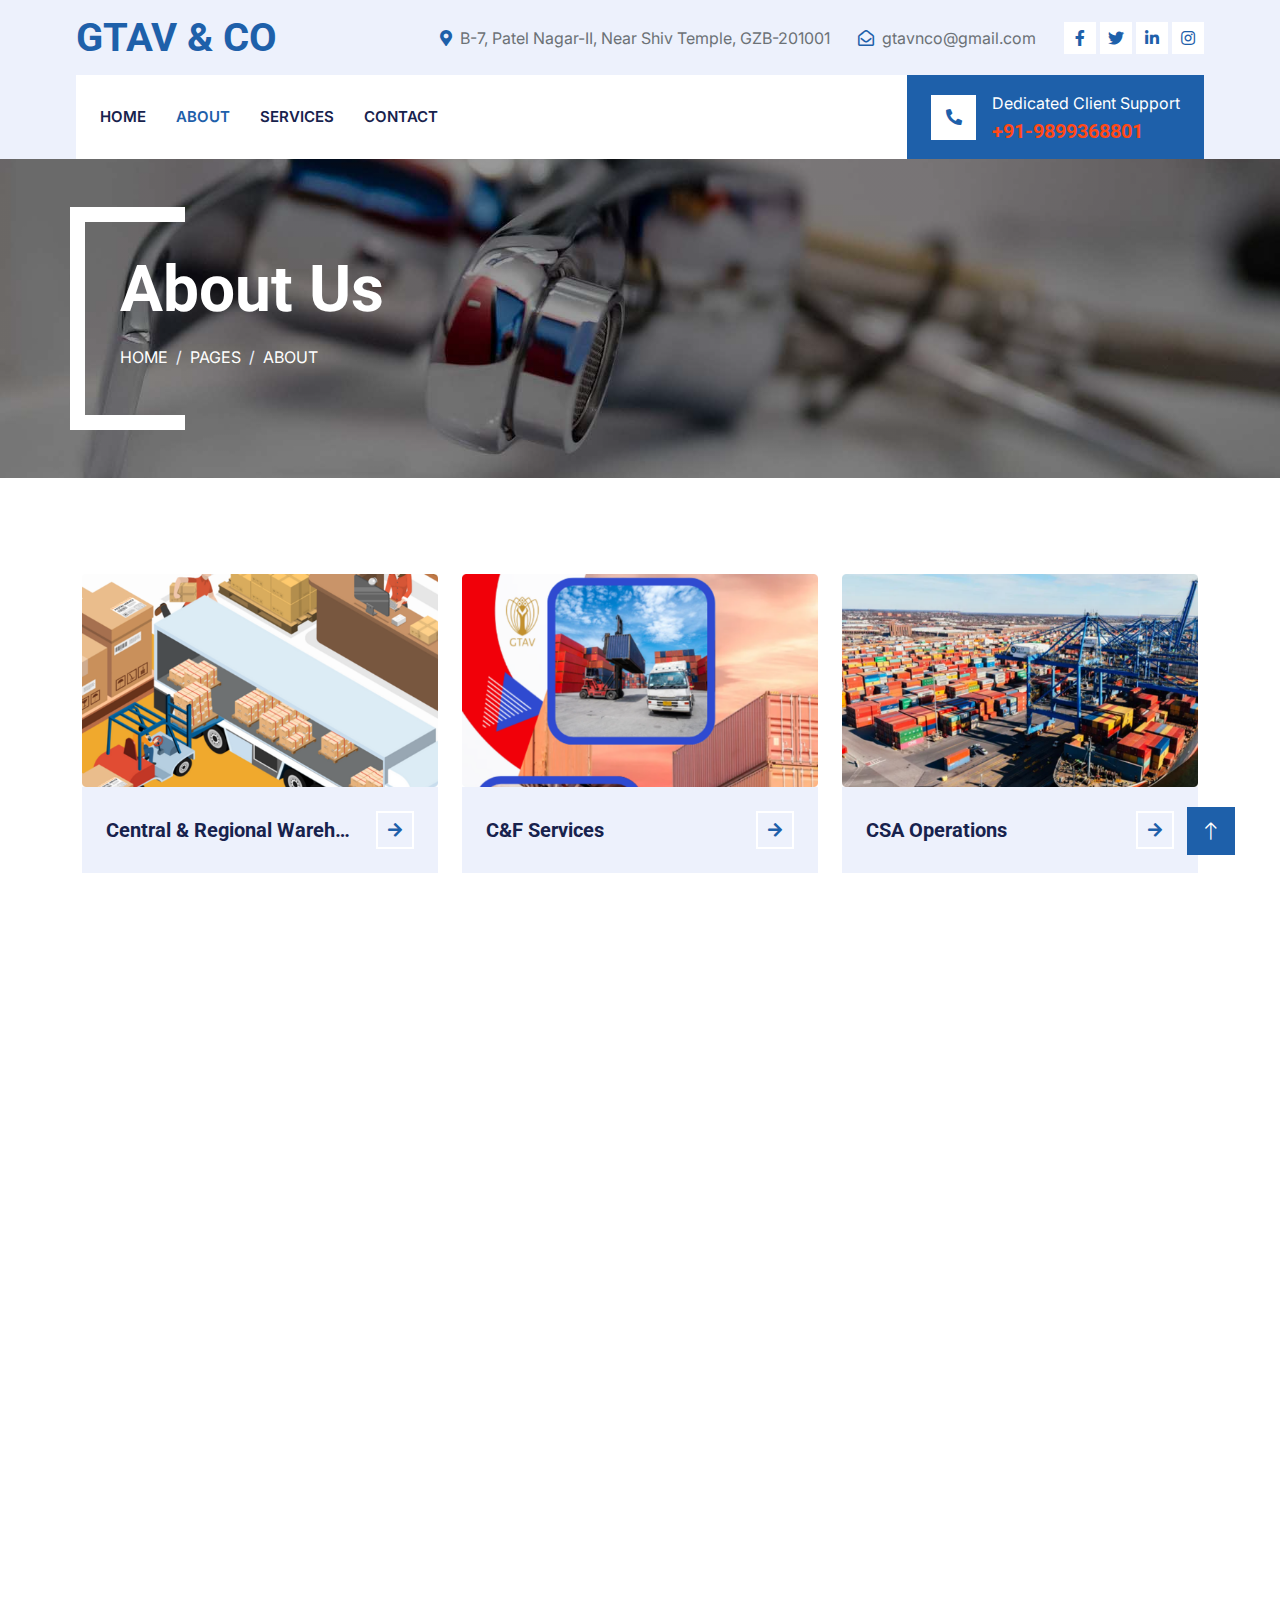
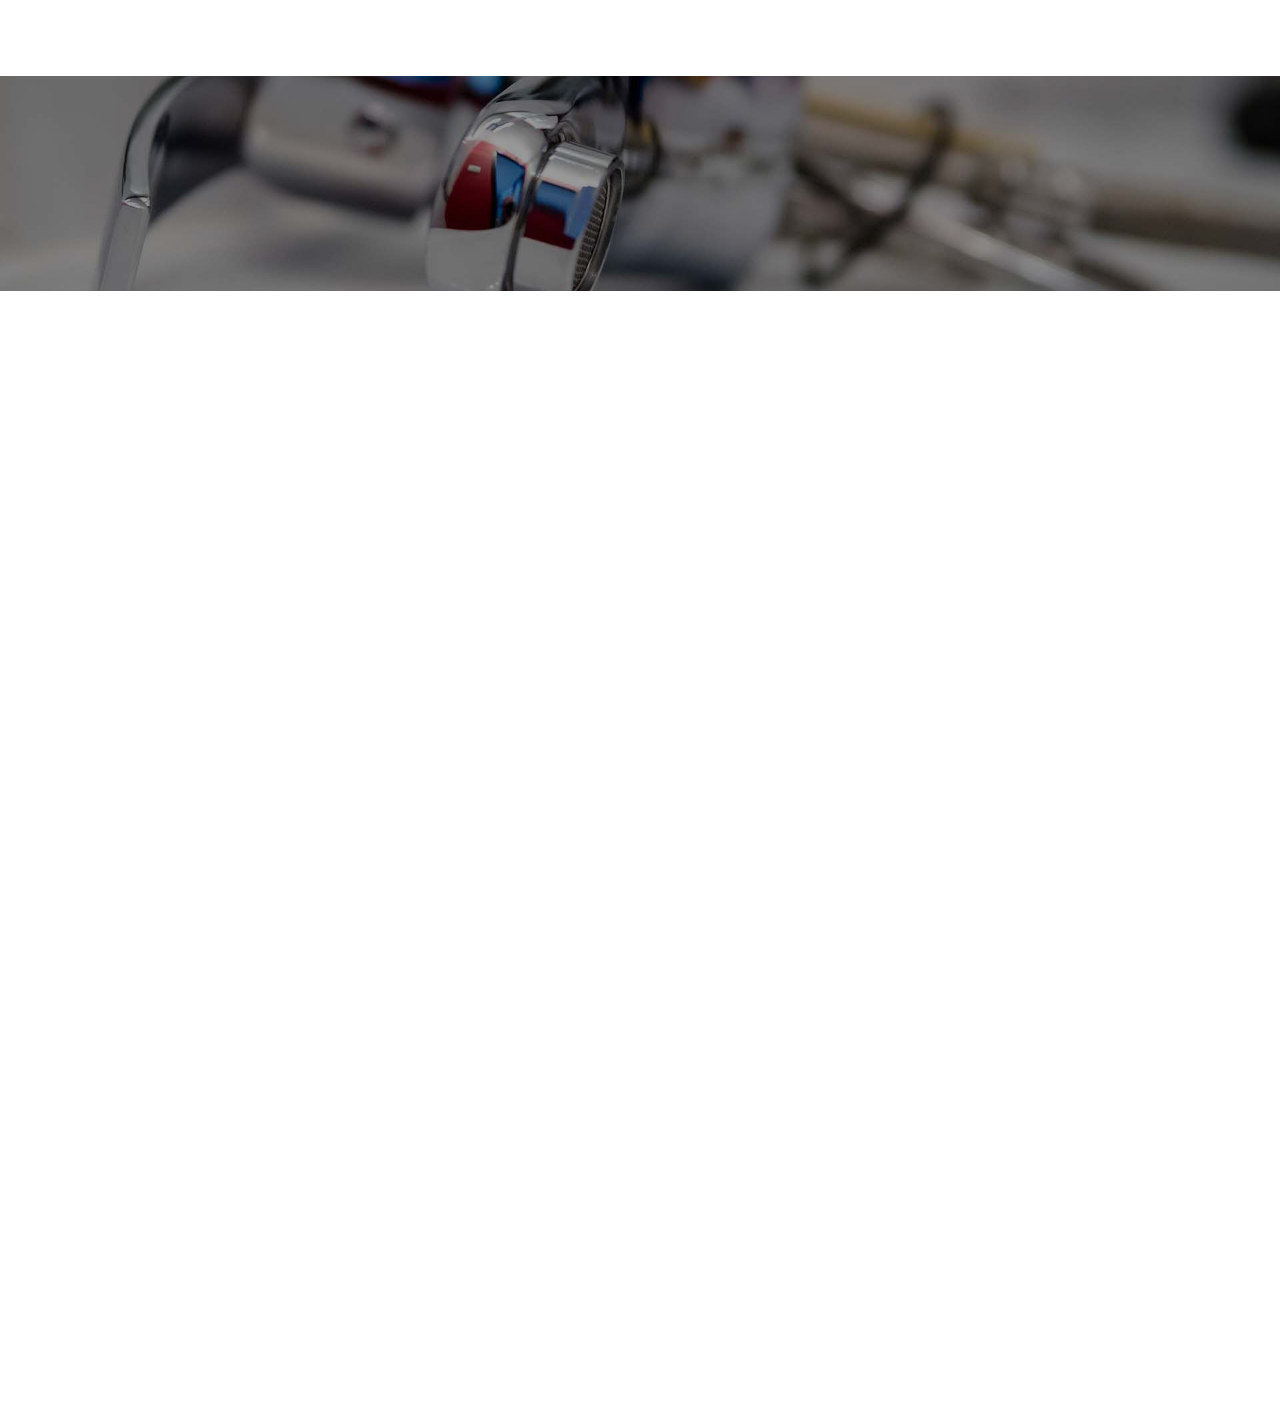
<file: about.html>
<!DOCTYPE html>
<html lang="en">

<head>
    <meta charset="utf-8">
    <title>GTAV & CO - Global Trading And Versatile</title>
    <meta content="width=device-width, initial-scale=1.0" name="viewport">
    <meta content="" name="keywords">
    <meta content="" name="description">

    <!-- Favicon -->
    <link href="img/favicon.ico" rel="icon">

    <!-- Google Web Fonts -->
    <link rel="preconnect" href="https://fonts.googleapis.com">
    <link rel="preconnect" href="https://fonts.gstatic.com" crossorigin>
    <link href="https://fonts.googleapis.com/css2?family=Inter:wght@400;600&family=Roboto:wght@500;700&display=swap" rel="stylesheet">

    <!-- Icon Font Stylesheet -->
    <link href="https://cdnjs.cloudflare.com/ajax/libs/font-awesome/5.10.0/css/all.min.css" rel="stylesheet">
    <link href="https://cdn.jsdelivr.net/npm/bootstrap-icons@1.4.1/font/bootstrap-icons.css" rel="stylesheet">

    <!-- Libraries Stylesheet -->
    <link href="lib/animate/animate.min.css" rel="stylesheet">
    <link href="lib/owlcarousel/assets/owl.carousel.min.css" rel="stylesheet">
    <link href="lib/tempusdominus/css/tempusdominus-bootstrap-4.min.css" rel="stylesheet" />

    <!-- Customized Bootstrap Stylesheet -->
    <link href="css/bootstrap.min.css" rel="stylesheet">

    <!-- Template Stylesheet -->
    <link href="css/style.css" rel="stylesheet">
</head>

<body>
    <!-- Spinner Start -->
    <div id="spinner" class="show bg-white position-fixed translate-middle w-100 vh-100 top-50 start-50 d-flex align-items-center justify-content-center">
        <div class="spinner-border text-primary" style="width: 3rem; height: 3rem;" role="status">
            <span class="sr-only">Loading...</span>
        </div>
    </div>
    <!-- Spinner End -->


    <!-- Topbar Start -->
    <div class="container-fluid bg-light d-none d-lg-block">
        <div class="row align-items-center top-bar">
            <div class="col-lg-3 col-md-12 text-center text-lg-start">
                <a href="" class="navbar-brand m-0 p-0">
                    <h1 class="text-primary m-0">GTAV & CO</h1>
                </a>
            </div>
            <div class="col-lg-9 col-md-12 text-end">
                <div class="h-100 d-inline-flex align-items-center me-4">
                    <i class="fa fa-map-marker-alt text-primary me-2"></i>
                    <p class="m-0">B-7, Patel Nagar-II, Near Shiv Temple, GZB-201001</p>
                </div>
                <div class="h-100 d-inline-flex align-items-center me-4">
                    <i class="far fa-envelope-open text-primary me-2"></i>
                    <p class="m-0">gtavnco@gmail.com</p>
                </div>
                <div class="h-100 d-inline-flex align-items-center">
                    <a class="btn btn-sm-square bg-white text-primary me-1" href="https://www.facebook.com/profile.php?id=100071950323282" target="_blank"><i class="fab fa-facebook-f"></i></a>
                    <a class="btn btn-sm-square bg-white text-primary me-1" ><i class="fab fa-twitter"></i></a>
                    <a class="btn btn-sm-square bg-white text-primary me-1" href="https://www.linkedin.com/in/gtav-and-co-7b99a076" target="_blank"><i class="fab fa-linkedin-in"></i></a>
                    <a class="btn btn-sm-square bg-white text-primary me-0" ><i class="fab fa-instagram"></i></a>
                </div>
            </div>
        </div>
    </div>
    <!-- Topbar End -->


    <!-- Navbar Start -->
    <div class="container-fluid nav-bar bg-light">
        <nav class="navbar navbar-expand-lg navbar-light bg-white p-3 py-lg-0 px-lg-4">
            <a href="" class="navbar-brand d-flex align-items-center m-0 p-0 d-lg-none">
                <h1 class="text-primary m-0">GTAV & CO</h1>
            </a>
            <button class="navbar-toggler" type="button" data-bs-toggle="collapse" data-bs-target="#navbarCollapse">
                <span class="fa fa-bars"></span>
            </button>
            <div class="collapse navbar-collapse" id="navbarCollapse">
                <div class="navbar-nav me-auto">
                    <a href="index.html" class="nav-item nav-link">Home</a>
                    <a href="about.html" class="nav-item nav-link active">About</a>
                    <a href="service.html" class="nav-item nav-link">Services</a>
                    <!-- <div class="nav-item dropdown">
                        <a href="#" class="nav-link dropdown-toggle" data-bs-toggle="dropdown">Pages</a>
                        <div class="dropdown-menu fade-up m-0">
                            <a href="booking.html" class="dropdown-item">Booking</a>
                            <a href="team.html" class="dropdown-item">Technicians</a>
                            <a href="testimonial.html" class="dropdown-item">Testimonial</a>
                            <a href="404.html" class="dropdown-item">404 Page</a>
                        </div>
                    </div> -->
                    <a href="contact.html" class="nav-item nav-link">Contact</a>
                </div>
                <div class="mt-4 mt-lg-0 me-lg-n4 py-3 px-4 bg-primary d-flex align-items-center">
                    <div class="d-flex flex-shrink-0 align-items-center justify-content-center bg-white" style="width: 45px; height: 45px;">
                        <i class="fa fa-phone-alt text-primary"></i>
                    </div>
                    <div class="ms-3">
                        <p class="mb-1 text-white">Dedicated Client Support</p>
                        <h5 class="m-0 text-secondary">+91-9899368801</h5>
                    </div>
                </div>
            </div>
        </nav>
    </div>
    <!-- Navbar End -->


    <!-- Page Header Start -->
    <div class="container-fluid page-header mb-5 py-5">
        <div class="container">
            <h1 class="display-3 text-white mb-3 animated slideInDown">About Us</h1>
            <nav aria-label="breadcrumb animated slideInDown">
                <ol class="breadcrumb text-uppercase">
                    <li class="breadcrumb-item"><a class="text-white" href="#">Home</a></li>
                    <li class="breadcrumb-item"><a class="text-white" href="#">Pages</a></li>
                    <li class="breadcrumb-item text-white active" aria-current="page">About</li>
                </ol>
            </nav>
        </div>
    </div>
    <!-- Page Header End -->


    <!-- Service Start -->
    <div class="container-xxl py-5">
        <div class="container">
            <div class="row g-4">
                <div class="col-lg-4 col-md-6 service-item-top wow fadeInUp" data-wow-delay="0.1s">
                    <div class="overflow-hidden">
                        <img class="img-fluid w-100 h-100" src="img/service1.png" alt="">
                    </div>
                    <div class="d-flex align-items-center justify-content-between bg-light p-4">
                        <h5 class="text-truncate me-3 mb-0">Central & Regional Warehousing</h5>
                        <a class="btn btn-square btn-outline-primary border-2 border-white flex-shrink-0"><i class="fa fa-arrow-right"></i></a>
                    </div>
                </div>
                <div class="col-lg-4 col-md-6 service-item-top wow fadeInUp" data-wow-delay="0.3s">
                    <div class="overflow-hidden">
                        <img class="img-fluid w-100 h-100" src="img/service2.png" alt="">
                    </div>
                    <div class="d-flex align-items-center justify-content-between bg-light p-4">
                        <h5 class="text-truncate me-3 mb-0">C&F Services</h5>
                        <a class="btn btn-square btn-outline-primary border-2 border-white flex-shrink-0"><i class="fa fa-arrow-right"></i></a>
                    </div>
                </div>
                <div class="col-lg-4 col-md-6 service-item-top wow fadeInUp" data-wow-delay="0.5s">
                    <div class="overflow-hidden">
                        <img class="img-fluid w-100 h-100" src="img/service3.png" alt="">
                    </div>
                    <div class="d-flex align-items-center justify-content-between bg-light p-4">
                        <h5 class="text-truncate me-3 mb-0">CSA Operations</h5>
                        <a class="btn btn-square btn-outline-primary border-2 border-white flex-shrink-0"><i class="fa fa-arrow-right"></i></a>
                    </div>
                </div>
            </div>
        </div>
    </div>
    <!-- Service End -->


    <!-- About Start -->
    <div class="container-xxl py-5">
        <div class="container">
            <div class="row g-5">
                <div class="col-lg-6 wow fadeInUp" data-wow-delay="0.1s">
                    <h6 class="text-secondary text-uppercase">About Us</h6>
                    <h1 class="mb-4">We are trusted logistics and warehousing solutions Company</h1>
                    <p class="mb-4">At GTAV & CO., we focus exclusively on delivering secure, compliant, and tech-enabled logistics services for pharmaceutical and healthcare businesses. From inventory management to cold chain storage and regulatory compliance — we provide end-to-end solutions to help you operate efficiently and scale confidently.</p>
                    <p class="fw-medium text-primary"><i class="fa fa-check text-success me-3"></i>Central & Regional Warehousing</p>
                    <p class="fw-medium text-primary"><i class="fa fa-check text-success me-3"></i>C&F Services (Carrying & Forwarding)</p>
                    <p class="fw-medium text-primary"><i class="fa fa-check text-success me-3"></i>CSA Operations (Consignment Stockist Agent)</p>
                    <div class="bg-primary d-flex align-items-center p-4 mt-5">
                        <div class="d-flex flex-shrink-0 align-items-center justify-content-center bg-white" style="width: 60px; height: 60px;">
                            <i class="fa fa-phone-alt fa-2x text-primary"></i>
                        </div>
                        <div class="ms-3">
                            <p class="fs-5 fw-medium mb-2 text-white">Dedicated Client Support</p>
                            <h3 class="m-0 text-secondary">+91-9899368801</h3>
                        </div>
                    </div>
                </div>
                <div class="col-lg-6 pt-4" style="min-height: 500px;">
                    <div class="position-relative h-100 wow fadeInUp" data-wow-delay="0.5s">
                        <img class="position-absolute img-fluid w-100 h-100" src="img/about1.png" style="object-fit: cover; padding: 0 0 50px 80px;" alt="">
                        <img class="position-absolute start-0 bottom-0 img-fluid bg-white pt-2 pe-2 w-50 h-50" src="img/about2.png" style="object-fit: cover;" alt="">
                    </div>
                </div>
            </div>
        </div>
    </div>
    <!-- About End -->


    <!-- Fact Start -->
    <div class="container-fluid fact bg-dark my-5 py-5">
        <div class="container">
            <div class="row g-4">
                <div class="col-md-6 col-lg-3 text-center wow fadeIn" data-wow-delay="0.1s">
                    <i class="fa fa-check fa-2x text-white mb-3"></i>
                    <h2 class="text-white mb-2" data-toggle="counter-up">17</h2>
                    <p class="text-white mb-0">Years Experience</p>
                </div>
                <div class="col-md-6 col-lg-3 text-center wow fadeIn" data-wow-delay="0.3s">
                    <i class="fa fa-users-cog fa-2x text-white mb-3"></i>
                    <h2 class="text-white mb-2" data-toggle="counter-up">49</h2>
                    <p class="text-white mb-0">Expert Technicians</p>
                </div>
                <div class="col-md-6 col-lg-3 text-center wow fadeIn" data-wow-delay="0.5s">
                    <i class="fa fa-users fa-2x text-white mb-3"></i>
                    <h2 class="text-white mb-2" data-toggle="counter-up">659</h2>
                    <p class="text-white mb-0">Satisfied Clients</p>
                </div>
                <div class="col-md-6 col-lg-3 text-center wow fadeIn" data-wow-delay="0.7s">
                    <i class="fa fa-wrench fa-2x text-white mb-3"></i>
                    <h2 class="text-white mb-2" data-toggle="counter-up">400</h2>
                    <p class="text-white mb-0">Compleate Projects</p>
                </div>
            </div>
        </div>
    </div>
    <!-- Fact End -->


    <!-- Team Start -->
    <div class="container-xxl py-5">
        <div class="container">
            <div class="text-center wow fadeInUp" data-wow-delay="0.1s">
                <h6 class="text-secondary text-uppercase">Our Technicians</h6>
                <h1 class="mb-5">Our Core Team</h1>
            </div>
            <div class="row g-4">
                <div class="col-lg-3 col-md-6 wow fadeInUp" data-wow-delay="0.3s">
                    <div class="team-item">
                        <div class="position-relative overflow-hidden">
                            <img class="img-fluid" src="img/nwImg/tribhuban.png" alt="">
                        </div>
                        <div class="team-text">
                            <div class="bg-light">
                                <h5 class="fw-bold mb-0">Mr. Tribhuan Kumar</h5>
                                <small>Co-Founder</small>
                            </div>
                            <div class="bg-primary">
                                <a class="btn btn-square mx-1" href="https://www.facebook.com/dev.panth/" target="_blank" rel="noopener noreferrer"><i class="fab fa-facebook-f"></i></a>
                                <a class="btn btn-square mx-1" href=""><i class="fab fa-twitter"></i></a>
                                <a class="btn btn-square mx-1" href="https://www.instagram.com/devpant89/" target="_blank" rel="noopener noreferrer"><i class="fab fa-instagram"></i></a>

                            </div>
                        </div>
                    </div>
                </div>
                <div class="col-lg-3 col-md-6 wow fadeInUp" data-wow-delay="0.5s">
                    <div class="team-item">
                        <div class="position-relative overflow-hidden">
                            <img class="img-fluid" src="img/nwImg/noImg.png" alt="">
                        </div>
                        <div class="team-text">
                            <div class="bg-light">
                                <h5 class="fw-bold mb-0">Mr.Mahendra Singh</h5>
                                <small>Administration Head</small>
                            </div>
                            <div class="bg-primary">
                                <a class="btn btn-square mx-1" href=""><i class="fab fa-facebook-f"></i></a>
                                <a class="btn btn-square mx-1" href=""><i class="fab fa-twitter"></i></a>
                                <a class="btn btn-square mx-1" href=""><i class="fab fa-instagram"></i></a>
                            </div>
                        </div>
                    </div>
                </div>
                <div class="col-lg-3 col-md-6 wow fadeInUp" data-wow-delay="0.7s">
                    <div class="team-item">
                        <div class="position-relative overflow-hidden">
                            <img class="img-fluid" src="img/nwImg/harsh.png" alt="">
                        </div>
                        <div class="team-text">
                            <div class="bg-light">
                                <h5 class="fw-bold mb-0">Mr.Harish Kumar</h5>
                                <small>Finance Head</small>
                            </div>
                            <div class="bg-primary">
                                <a class="btn btn-square mx-1" href=""><i class="fab fa-facebook-f"></i></a>
                                <a class="btn btn-square mx-1" href=""><i class="fab fa-twitter"></i></a>
                                <a class="btn btn-square mx-1" href=""><i class="fab fa-instagram"></i></a>
                            </div>
                        </div>
                    </div>
                </div>
                <div class="col-lg-3 col-md-6 wow fadeInUp" data-wow-delay="0.7s">
                    <div class="team-item">
                        <div class="position-relative overflow-hidden">
                            <img class="img-fluid" src="img/nwImg/komal.png" alt="">
                        </div>
                        <div class="team-text">
                            <div class="bg-light">
                                <h5 class="fw-bold mb-0">Kumari Komal</h5>
                                <small>Operation Head</small>
                            </div>
                            <div class="bg-primary">
                                <a class="btn btn-square mx-1" href=""><i class="fab fa-facebook-f"></i></a>
                                <a class="btn btn-square mx-1" href=""><i class="fab fa-twitter"></i></a>
                                <a class="btn btn-square mx-1" href=""><i class="fab fa-instagram"></i></a>
                            </div>
                        </div>
                    </div>
                </div>
            </div>
        </div>
    </div>
    <!-- Team End -->
        

    <!-- Footer Start -->
    <div class="container-fluid bg-dark text-light footer pt-5 mt-5 wow fadeIn" data-wow-delay="0.1s">
        <div class="container py-5">
            <div class="row g-5">
                <div class="col-lg-3 col-md-6">
                    <h4 class="text-light mb-4">Address</h4>
                    <p class="mb-2"><i class="fa fa-map-marker-alt me-3"></i>B-7, Patel Nagar-II, Near Shiv Temple, GZB-201001</p>
                    <p class="mb-2"><i class="fa fa-phone-alt me-3"></i>+91-9899368801</p>
                    <p class="mb-2"><i class="fa fa-envelope me-3"></i>gtavnco@gmail.com</p>
                    <div class="d-flex pt-2">
                        <a class="btn btn-outline-light btn-social" href=""><i class="fab fa-twitter"></i></a>
                        <a class="btn btn-outline-light btn-social" href="https://www.facebook.com/profile.php?id=100071950323282" target="_blank"><i class="fab fa-facebook-f"></i></a>
                        <a class="btn btn-outline-light btn-social" href=""><i class="fab fa-youtube"></i></a>
                        <a class="btn btn-outline-light btn-social" href="https://www.linkedin.com/in/gtav-and-co-7b99a076" target="_blank"><i class="fab fa-linkedin-in"></i></a>
                    </div>
                </div>
                <div class="col-lg-3 col-md-6">
                    <h4 class="text-light mb-4">Opening Hours</h4>
                    <h6 class="text-light">Monday - Friday :</h6>
                    <p class="mb-4">09.00 AM - 06.00 PM</p>
                    <h6 class="text-light">Saturday :</h6>
                    <p class="mb-4">09.00 AM - 2:00 PM</p>
                    <h6 class="text-light">Sunday : Closed</h6>
                </div>
                <div class="col-lg-3 col-md-6">
                    <h4 class="text-light mb-4">Services</h4>
                    <a class="btn btn-link" href="">Central & Regional Warehousing</a>
                    <a class="btn btn-link" href="">C&F Services</a>
                    <a class="btn btn-link" href="">CSA Operations</a>
                    <a class="btn btn-link" href="">Compliance & Documentation</a>
                    <a class="btn btn-link" href="">Reverse Logistics</a>
                </div>
                <div class="col-lg-3 col-md-6">
                    <h4 class="text-light mb-4">Newsletter</h4>
                    <p>Have a question? Need a warehousing or distribution partner you can trust?</p>
                    <div class="position-relative mx-auto" style="max-width: 400px;">
                        <input class="form-control border-0 w-100 py-3 ps-4 pe-5" type="text" placeholder="Your email">
                        <button type="button" class="btn btn-primary py-2 position-absolute top-0 end-0 mt-2 me-2">SignUp</button>
                    </div>
                </div>
            </div>
        </div>
        <div class="container">
            <div class="copyright">
                <div class="row">
                    <div class="col-md-6 text-center text-md-start mb-3 mb-md-0">
                        &copy; <a class="border-bottom" href="#">GTAVCO</a>, All Right Reserved.
                    </div>
                    <div class="col-md-6 text-center text-md-end">
                        <!--/*** This template is free as long as you keep the footer author’s credit link/attribution link/backlink. If you'd like to use the template without the footer author’s credit link/attribution link/backlink, you can purchase the Credit Removal License from "https://htmlcodex.com/credit-removal". Thank you for your support. ***/-->
                        Designed By <a class="border-bottom">GTAV & CO.</a>
                    </div>
                </div>
            </div>
        </div>
    </div>
    <!-- Footer End -->


    <!-- Back to Top -->
    <a href="#" class="btn btn-lg btn-primary btn-lg-square rounded-0 back-to-top"><i class="bi bi-arrow-up"></i></a>


    <!-- JavaScript Libraries -->
    <script src="https://code.jquery.com/jquery-3.4.1.min.js"></script>
    <script src="https://cdn.jsdelivr.net/npm/bootstrap@5.0.0/dist/js/bootstrap.bundle.min.js"></script>
    <script src="lib/wow/wow.min.js"></script>
    <script src="lib/easing/easing.min.js"></script>
    <script src="lib/waypoints/waypoints.min.js"></script>
    <script src="lib/counterup/counterup.min.js"></script>
    <script src="lib/owlcarousel/owl.carousel.min.js"></script>
    <script src="lib/tempusdominus/js/moment.min.js"></script>
    <script src="lib/tempusdominus/js/moment-timezone.min.js"></script>
    <script src="lib/tempusdominus/js/tempusdominus-bootstrap-4.min.js"></script>

    <!-- Template Javascript -->
    <script src="js/main.js"></script>
</body>

</html>
</file>
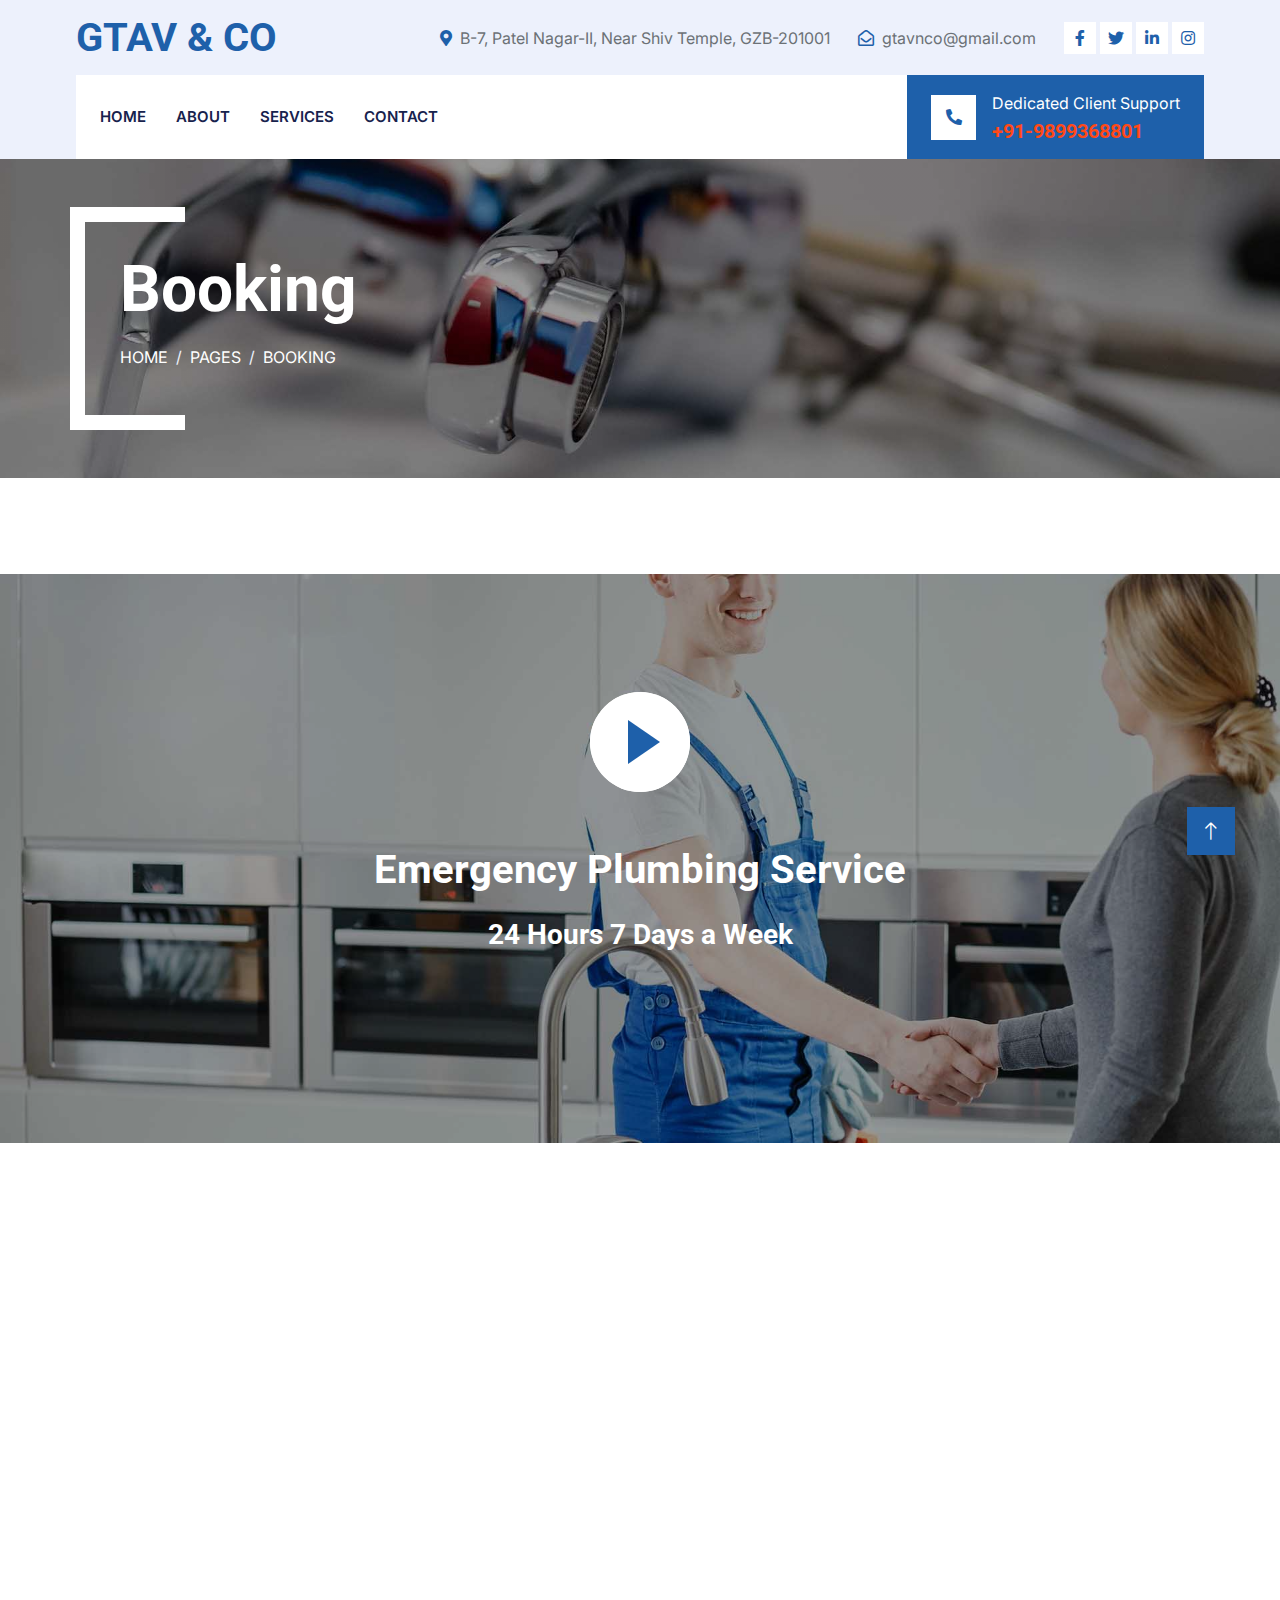
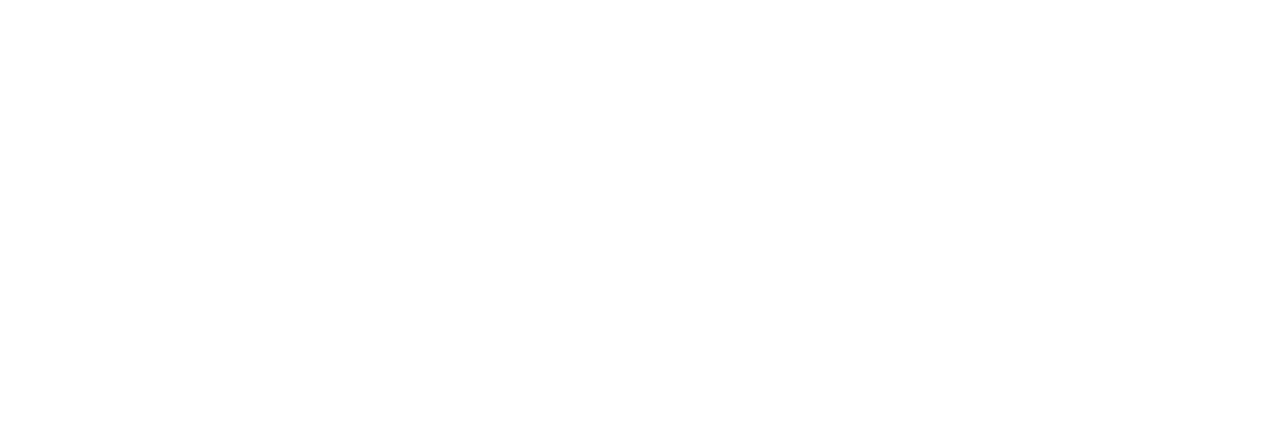
<file: booking.html>
<!DOCTYPE html>
<html lang="en">

<head>
    <meta charset="utf-8">
    <title>GTAV & CO - Global Trading And Versatile</title>
    <meta content="width=device-width, initial-scale=1.0" name="viewport">
    <meta content="" name="keywords">
    <meta content="" name="description">

    <!-- Favicon -->
    <link href="img/favicon.ico" rel="icon">

    <!-- Google Web Fonts -->
    <link rel="preconnect" href="https://fonts.googleapis.com">
    <link rel="preconnect" href="https://fonts.gstatic.com" crossorigin>
    <link href="https://fonts.googleapis.com/css2?family=Inter:wght@400;600&family=Roboto:wght@500;700&display=swap" rel="stylesheet">

    <!-- Icon Font Stylesheet -->
    <link href="https://cdnjs.cloudflare.com/ajax/libs/font-awesome/5.10.0/css/all.min.css" rel="stylesheet">
    <link href="https://cdn.jsdelivr.net/npm/bootstrap-icons@1.4.1/font/bootstrap-icons.css" rel="stylesheet">

    <!-- Libraries Stylesheet -->
    <link href="lib/animate/animate.min.css" rel="stylesheet">
    <link href="lib/owlcarousel/assets/owl.carousel.min.css" rel="stylesheet">
    <link href="lib/tempusdominus/css/tempusdominus-bootstrap-4.min.css" rel="stylesheet" />

    <!-- Customized Bootstrap Stylesheet -->
    <link href="css/bootstrap.min.css" rel="stylesheet">

    <!-- Template Stylesheet -->
    <link href="css/style.css" rel="stylesheet">
</head>

<body>
    <!-- Spinner Start -->
    <div id="spinner" class="show bg-white position-fixed translate-middle w-100 vh-100 top-50 start-50 d-flex align-items-center justify-content-center">
        <div class="spinner-border text-primary" style="width: 3rem; height: 3rem;" role="status">
            <span class="sr-only">Loading...</span>
        </div>
    </div>
    <!-- Spinner End -->


    <!-- Topbar Start -->
    <div class="container-fluid bg-light d-none d-lg-block">
        <div class="row align-items-center top-bar">
            <div class="col-lg-3 col-md-12 text-center text-lg-start">
                <a href="" class="navbar-brand m-0 p-0">
                    <h1 class="text-primary m-0">GTAV & CO</h1>
                </a>
            </div>
            <div class="col-lg-9 col-md-12 text-end">
                <div class="h-100 d-inline-flex align-items-center me-4">
                    <i class="fa fa-map-marker-alt text-primary me-2"></i>
                    <p class="m-0">B-7, Patel Nagar-II, Near Shiv Temple, GZB-201001</p>
                </div>
                <div class="h-100 d-inline-flex align-items-center me-4">
                    <i class="far fa-envelope-open text-primary me-2"></i>
                    <p class="m-0">gtavnco@gmail.com</p>
                </div>
                <div class="h-100 d-inline-flex align-items-center">
                    <a class="btn btn-sm-square bg-white text-primary me-1" href=""><i class="fab fa-facebook-f"></i></a>
                    <a class="btn btn-sm-square bg-white text-primary me-1" href=""><i class="fab fa-twitter"></i></a>
                    <a class="btn btn-sm-square bg-white text-primary me-1" href=""><i class="fab fa-linkedin-in"></i></a>
                    <a class="btn btn-sm-square bg-white text-primary me-0" href=""><i class="fab fa-instagram"></i></a>
                </div>
            </div>
        </div>
    </div>
    <!-- Topbar End -->


    <!-- Navbar Start -->
    <div class="container-fluid nav-bar bg-light">
        <nav class="navbar navbar-expand-lg navbar-light bg-white p-3 py-lg-0 px-lg-4">
            <a href="" class="navbar-brand d-flex align-items-center m-0 p-0 d-lg-none">
                <h1 class="text-primary m-0">GTAV & CO</h1>
            </a>
            <button class="navbar-toggler" type="button" data-bs-toggle="collapse" data-bs-target="#navbarCollapse">
                <span class="fa fa-bars"></span>
            </button>
            <div class="collapse navbar-collapse" id="navbarCollapse">
                <div class="navbar-nav me-auto">
                    <a href="index.html" class="nav-item nav-link">Home</a>
                    <a href="about.html" class="nav-item nav-link">About</a>
                    <a href="service.html" class="nav-item nav-link">Services</a>
                    <!-- <div class="nav-item dropdown">
                        <a href="#" class="nav-link dropdown-toggle active" data-bs-toggle="dropdown">Pages</a>
                        <div class="dropdown-menu fade-up m-0">
                            <a href="booking.html" class="dropdown-item active">Booking</a>
                            <a href="team.html" class="dropdown-item">Technicians</a>
                            <a href="testimonial.html" class="dropdown-item">Testimonial</a>
                            <a href="404.html" class="dropdown-item">404 Page</a>
                        </div>
                    </div> -->
                    <a href="contact.html" class="nav-item nav-link">Contact</a>
                </div>
                <div class="mt-4 mt-lg-0 me-lg-n4 py-3 px-4 bg-primary d-flex align-items-center">
                    <div class="d-flex flex-shrink-0 align-items-center justify-content-center bg-white" style="width: 45px; height: 45px;">
                        <i class="fa fa-phone-alt text-primary"></i>
                    </div>
                    <div class="ms-3">
                        <p class="mb-1 text-white">Dedicated Client Support</p>
                        <h5 class="m-0 text-secondary">+91-9899368801</h5>
                    </div>
                </div>
            </div>
        </nav>
    </div>
    <!-- Navbar End -->


    <!-- Page Header Start -->
    <div class="container-fluid page-header mb-5 py-5">
        <div class="container">
            <h1 class="display-3 text-white mb-3 animated slideInDown">Booking</h1>
            <nav aria-label="breadcrumb animated slideInDown">
                <ol class="breadcrumb text-uppercase">
                    <li class="breadcrumb-item"><a class="text-white" href="#">Home</a></li>
                    <li class="breadcrumb-item"><a class="text-white" href="#">Pages</a></li>
                    <li class="breadcrumb-item text-white active" aria-current="page">Booking</li>
                </ol>
            </nav>
        </div>
    </div>
    <!-- Page Header End -->


    <!-- Booking Start -->
    <div class="container-fluid px-0" style="margin: 6rem 0;">
        <div class="video wow fadeInUp" data-wow-delay="0.1s">
            <button type="button" class="btn-play" data-bs-toggle="modal" data-src="https://www.youtube.com/embed/DWRcNpR6Kdc" data-bs-target="#videoModal">
                <span></span>
            </button>

            <div class="modal fade" id="videoModal" tabindex="-1" aria-labelledby="exampleModalLabel" aria-hidden="true">
                <div class="modal-dialog">
                    <div class="modal-content rounded-0">
                        <div class="modal-header">
                            <h5 class="modal-title" id="exampleModalLabel">Youtube Video</h5>
                            <button type="button" class="btn-close" data-bs-dismiss="modal" aria-label="Close"></button>
                        </div>
                        <div class="modal-body">
                            <!-- 16:9 aspect ratio -->
                            <div class="ratio ratio-16x9">
                                <iframe class="embed-responsive-item" src="" id="video" allowfullscreen allowscriptaccess="always"
                                    allow="autoplay"></iframe>
                            </div>
                        </div>
                    </div>
                </div>
            </div>

            <h1 class="text-white mb-4">Emergency Plumbing Service</h1>
            <h3 class="text-white mb-0">24 Hours 7 Days a Week</h3>
        </div>
        <div class="container position-relative wow fadeInUp" data-wow-delay="0.1s" style="margin-top: -6rem;">
            <div class="row justify-content-center">
                <div class="col-lg-8">
                    <div class="bg-light text-center p-5">
                        <h1 class="mb-4">Book For A Service</h1>
                        <form>
                            <div class="row g-3">
                                <div class="col-12 col-sm-6">
                                    <input type="text" class="form-control border-0" placeholder="Your Name" style="height: 55px;">
                                </div>
                                <div class="col-12 col-sm-6">
                                    <input type="email" class="form-control border-0" placeholder="Your Email" style="height: 55px;">
                                </div>
                                <div class="col-12 col-sm-6">
                                    <select class="form-select border-0" style="height: 55px;">
                                        <option selected>Select A Service</option>
                                        <option value="1">Service 1</option>
                                        <option value="2">Service 2</option>
                                        <option value="3">Service 3</option>
                                    </select>
                                </div>
                                <div class="col-12 col-sm-6">
                                    <div class="date" id="date1" data-target-input="nearest">
                                        <input type="text"
                                            class="form-control border-0 datetimepicker-input"
                                            placeholder="Service Date" data-target="#date1" data-toggle="datetimepicker" style="height: 55px;">
                                    </div>
                                </div>
                                <div class="col-12">
                                    <textarea class="form-control border-0" placeholder="Special Request"></textarea>
                                </div>
                                <div class="col-12">
                                    <button class="btn btn-primary w-100 py-3" type="submit">Book Now</button>
                                </div>
                            </div>
                        </form>
                    </div>
                </div>
            </div>
        </div>
    </div>
    <!-- Booking End -->
        

    <!-- Footer Start -->
    <div class="container-fluid bg-dark text-light footer pt-5 mt-5 wow fadeIn" data-wow-delay="0.1s">
        <div class="container py-5">
            <div class="row g-5">
                <div class="col-lg-3 col-md-6">
                    <h4 class="text-light mb-4">Address</h4>
                    <p class="mb-2"><i class="fa fa-map-marker-alt me-3"></i>B-7, Patel Nagar-II, Near Shiv Temple, GZB-201001</p>
                    <p class="mb-2"><i class="fa fa-phone-alt me-3"></i>+91-9899368801</p>
                    <p class="mb-2"><i class="fa fa-envelope me-3"></i>gtavnco@gmail.com</p>
                    <div class="d-flex pt-2">
                        <a class="btn btn-outline-light btn-social" href=""><i class="fab fa-twitter"></i></a>
                        <a class="btn btn-outline-light btn-social" href=""><i class="fab fa-facebook-f"></i></a>
                        <a class="btn btn-outline-light btn-social" href=""><i class="fab fa-youtube"></i></a>
                        <a class="btn btn-outline-light btn-social" href=""><i class="fab fa-linkedin-in"></i></a>
                    </div>
                </div>
                <div class="col-lg-3 col-md-6">
                    <h4 class="text-light mb-4">Opening Hours</h4>
                    <h6 class="text-light">Monday - Friday:</h6>
                    <p class="mb-4">09.00 AM - 09.00 PM</p>
                    <h6 class="text-light">Saturday - Sunday:</h6>
                    <p class="mb-0">09.00 AM - 12.00 PM</p>
                </div>
                <div class="col-lg-3 col-md-6">
                    <h4 class="text-light mb-4">Services</h4>
                    <a class="btn btn-link" href="">Central & Regional Warehousing</a>
                    <a class="btn btn-link" href="">C&F Services</a>
                    <a class="btn btn-link" href="">CSA Operations</a>
                    <a class="btn btn-link" href="">Compliance & Documentation</a>
                    <a class="btn btn-link" href="">Reverse Logistics</a>
                </div>
                <div class="col-lg-3 col-md-6">
                    <h4 class="text-light mb-4">Newsletter</h4>
                    <p>Have a question? Need a warehousing or distribution partner you can trust?</p>
                    <div class="position-relative mx-auto" style="max-width: 400px;">
                        <input class="form-control border-0 w-100 py-3 ps-4 pe-5" type="text" placeholder="Your email">
                        <button type="button" class="btn btn-primary py-2 position-absolute top-0 end-0 mt-2 me-2">SignUp</button>
                    </div>
                </div>
            </div>
        </div>
        <div class="container">
            <div class="copyright">
                <div class="row">
                    <div class="col-md-6 text-center text-md-start mb-3 mb-md-0">
                        &copy; <a class="border-bottom" href="#">GTAVCO</a>, All Right Reserved.
                    </div>
                    <div class="col-md-6 text-center text-md-end">
                        <!--/*** This template is free as long as you keep the footer author’s credit link/attribution link/backlink. If you'd like to use the template without the footer author’s credit link/attribution link/backlink, you can purchase the Credit Removal License from "https://htmlcodex.com/credit-removal". Thank you for your support. ***/-->
                        Designed By <a class="border-bottom">GTAV & CO.</a>
                    </div>
                </div>
            </div>
        </div>
    </div>
    <!-- Footer End -->


    <!-- Back to Top -->
    <a href="#" class="btn btn-lg btn-primary btn-lg-square rounded-0 back-to-top"><i class="bi bi-arrow-up"></i></a>


    <!-- JavaScript Libraries -->
    <script src="https://code.jquery.com/jquery-3.4.1.min.js"></script>
    <script src="https://cdn.jsdelivr.net/npm/bootstrap@5.0.0/dist/js/bootstrap.bundle.min.js"></script>
    <script src="lib/wow/wow.min.js"></script>
    <script src="lib/easing/easing.min.js"></script>
    <script src="lib/waypoints/waypoints.min.js"></script>
    <script src="lib/counterup/counterup.min.js"></script>
    <script src="lib/owlcarousel/owl.carousel.min.js"></script>
    <script src="lib/tempusdominus/js/moment.min.js"></script>
    <script src="lib/tempusdominus/js/moment-timezone.min.js"></script>
    <script src="lib/tempusdominus/js/tempusdominus-bootstrap-4.min.js"></script>

    <!-- Template Javascript -->
    <script src="js/main.js"></script>
</body>

</html>
</file>
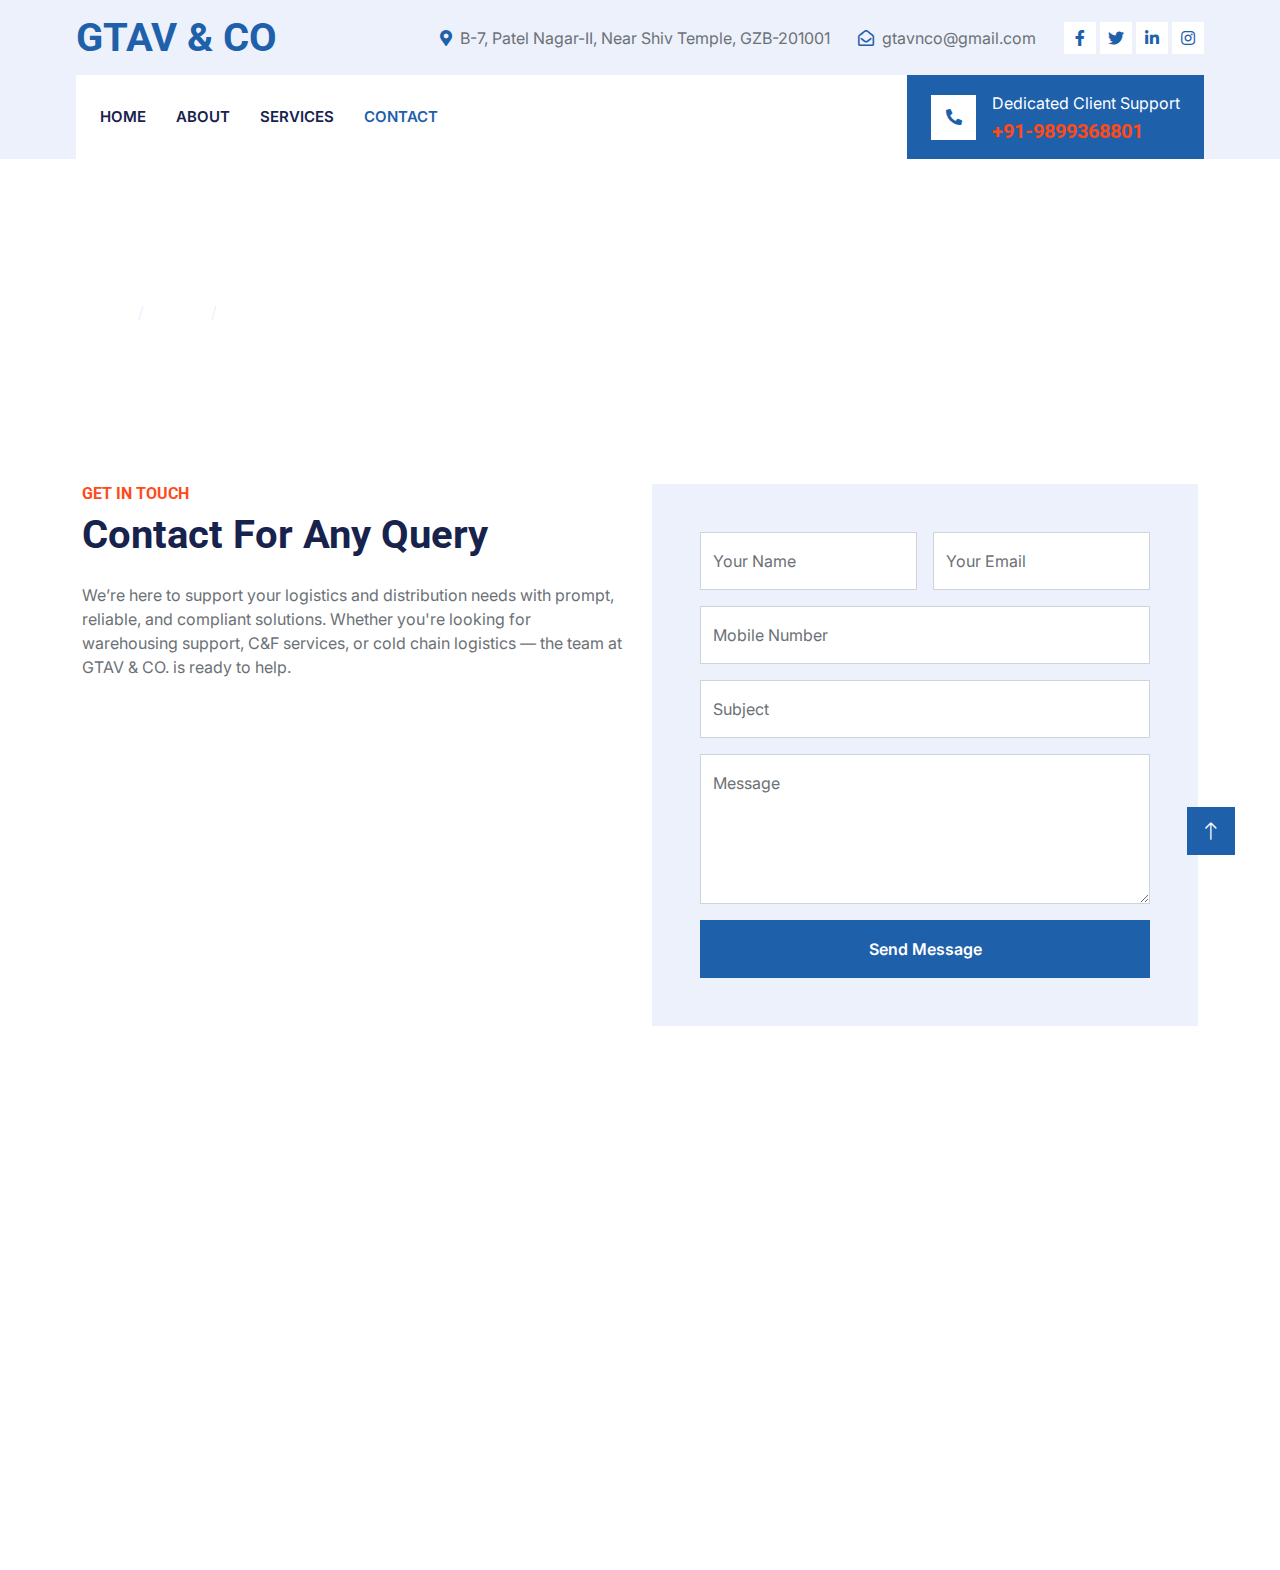
<file: contact.html>
<!DOCTYPE html>
<html lang="en">

<head>
    <meta charset="utf-8">
    <title>GTAV & CO - Global Trading And Versatile</title>
    <meta content="width=device-width, initial-scale=1.0" name="viewport">
    <meta content="" name="keywords">
    <meta content="" name="description">

    <!-- Favicon -->
    <link href="img/favicon.ico" rel="icon">

    <!-- Google Web Fonts -->
    <link rel="preconnect" href="https://fonts.googleapis.com">
    <link rel="preconnect" href="https://fonts.gstatic.com" crossorigin>
    <link href="https://fonts.googleapis.com/css2?family=Inter:wght@400;600&family=Roboto:wght@500;700&display=swap" rel="stylesheet">

    <!-- Icon Font Stylesheet -->
    <link href="https://cdnjs.cloudflare.com/ajax/libs/font-awesome/5.10.0/css/all.min.css" rel="stylesheet">
    <link href="https://cdn.jsdelivr.net/npm/bootstrap-icons@1.4.1/font/bootstrap-icons.css" rel="stylesheet">

    <!-- Libraries Stylesheet -->
    <link href="lib/animate/animate.min.css" rel="stylesheet">
    <link href="lib/owlcarousel/assets/owl.carousel.min.css" rel="stylesheet">
    <link href="lib/tempusdominus/css/tempusdominus-bootstrap-4.min.css" rel="stylesheet" />

    <!-- Customized Bootstrap Stylesheet -->
    <link href="css/bootstrap.min.css" rel="stylesheet">

    <!-- Template Stylesheet -->
    <link href="css/style.css" rel="stylesheet">
</head>

<body>
    <!-- Spinner Start -->
    <div id="spinner" class="show bg-white position-fixed translate-middle w-100 vh-100 top-50 start-50 d-flex align-items-center justify-content-center">
        <div class="spinner-border text-primary" style="width: 3rem; height: 3rem;" role="status">
            <span class="sr-only">Loading...</span>
        </div>
    </div>
    <!-- Spinner End -->


    <!-- Topbar Start -->
    <div class="container-fluid bg-light d-none d-lg-block">
        <div class="row align-items-center top-bar">
            <div class="col-lg-3 col-md-12 text-center text-lg-start">
                <a href="" class="navbar-brand m-0 p-0">
                    <h1 class="text-primary m-0">GTAV & CO</h1>
                </a>
            </div>
            <div class="col-lg-9 col-md-12 text-end">
                <div class="h-100 d-inline-flex align-items-center me-4">
                    <i class="fa fa-map-marker-alt text-primary me-2"></i>
                    <p class="m-0">B-7, Patel Nagar-II, Near Shiv Temple, GZB-201001</p>
                </div>
                <div class="h-100 d-inline-flex align-items-center me-4">
                    <i class="far fa-envelope-open text-primary me-2"></i>
                    <p class="m-0">gtavnco@gmail.com</p>
                </div>
                <div class="h-100 d-inline-flex align-items-center">
                    <a class="btn btn-sm-square bg-white text-primary me-1" href="https://www.facebook.com/profile.php?id=100071950323282" target="_blank"><i class="fab fa-facebook-f"></i></a>
                    <a class="btn btn-sm-square bg-white text-primary me-1" ><i class="fab fa-twitter"></i></a>
                    <a class="btn btn-sm-square bg-white text-primary me-1" href="https://www.linkedin.com/in/gtav-and-co-7b99a076" target="_blank"><i class="fab fa-linkedin-in"></i></a>
                    <a class="btn btn-sm-square bg-white text-primary me-0" ><i class="fab fa-instagram"></i></a>
                </div>
            </div>
        </div>
    </div>
    <!-- Topbar End -->


    <!-- Navbar Start -->
    <div class="container-fluid nav-bar bg-light">
        <nav class="navbar navbar-expand-lg navbar-light bg-white p-3 py-lg-0 px-lg-4">
            <a href="" class="navbar-brand d-flex align-items-center m-0 p-0 d-lg-none">
                <h1 class="text-primary m-0">GTAV & CO</h1>
            </a>
            <button class="navbar-toggler" type="button" data-bs-toggle="collapse" data-bs-target="#navbarCollapse">
                <span class="fa fa-bars"></span>
            </button>
            <div class="collapse navbar-collapse" id="navbarCollapse">
                <div class="navbar-nav me-auto">
                    <a href="index.html" class="nav-item nav-link">Home</a>
                    <a href="about.html" class="nav-item nav-link">About</a>
                    <a href="service.html" class="nav-item nav-link">Services</a>
                    <!-- <div class="nav-item dropdown">
                        <a href="#" class="nav-link dropdown-toggle" data-bs-toggle="dropdown">Pages</a>
                        <div class="dropdown-menu fade-up m-0">
                            <a href="booking.html" class="dropdown-item">Booking</a>
                            <a href="team.html" class="dropdown-item">Technicians</a>
                            <a href="testimonial.html" class="dropdown-item">Testimonial</a>
                            <a href="404.html" class="dropdown-item">404 Page</a>
                        </div>
                    </div> -->
                    <a href="contact.html" class="nav-item nav-link active">Contact</a>
                </div>
                <div class="mt-4 mt-lg-0 me-lg-n4 py-3 px-4 bg-primary d-flex align-items-center">
                    <div class="d-flex flex-shrink-0 align-items-center justify-content-center bg-white" style="width: 45px; height: 45px;">
                        <i class="fa fa-phone-alt text-primary"></i>
                    </div>
                    <div class="ms-3">
                        <p class="mb-1 text-white">Dedicated Client Support</p>
                        <h5 class="m-0 text-secondary">+91-9899368801</h5>
                    </div>
                </div>
            </div>
        </nav>
    </div>
    <!-- Navbar End -->


    <!-- Page Header Start -->
    <div class="container-fluid page-header-contact mb-5 py-5">
        <div class="container">
            <h1 class="display-3 text-white mb-3 animated slideInDown">Contact Us</h1>
            <nav aria-label="breadcrumb animated slideInDown">
                <ol class="breadcrumb text-uppercase">
                    <li class="breadcrumb-item"><a class="text-white" href="#">Home</a></li>
                    <li class="breadcrumb-item"><a class="text-white" href="#">Pages</a></li>
                    <li class="breadcrumb-item text-white active" aria-current="page">Contact</li>
                </ol>
            </nav>
        </div>
    </div>
    <!-- Page Header End -->


    <!-- Contact Start -->
    <div class="container-xxl py-5">
        <div class="container">
            <div class="row g-4">
                <div class="col-md-6 wow fadeInUp" data-wow-delay="0.1s">
                    <h6 class="text-secondary text-uppercase">Get In Touch</h6>
                    <h1 class="mb-4">Contact For Any Query</h1>
                    <p class="mb-4">We’re here to support your logistics and distribution needs with prompt, reliable, and compliant solutions. Whether you're looking for warehousing support, C&F services, or cold chain logistics — the team at GTAV & CO. is ready to help.</p>
                    <!-- <iframe class="position-relative w-100"
                        src="https://www.google.com/maps/embed?pb=!1m18!1m12!1m3!1d3001156.4288297426!2d-78.01371936852176!3d42.72876761954724!2m3!1f0!2f0!3f0!3m2!1i1024!2i768!4f13.1!3m3!1m2!1s0x4ccc4bf0f123a5a9%3A0xddcfc6c1de189567!2sNew%20York%2C%20USA!5e0!3m2!1sen!2sbd!4v1603794290143!5m2!1sen!2sbd"
                        frameborder="0" style="height: 300px; border:0;" allowfullscreen="" aria-hidden="false"
                        tabindex="0"></iframe> -->
                    <iframe src="https://www.google.com/maps/embed?pb=!1m14!1m12!1m3!1d2943.531768392196!2d77.41706183700889!3d28.67561628992582!2m3!1f0!2f0!3f0!3m2!1i1024!2i768!4f13.1!5e0!3m2!1sen!2sin!4v1750860701841!5m2!1sen!2sin" width="600" height="300" style="border:0;" allowfullscreen="" loading="lazy" referrerpolicy="no-referrer-when-downgrade"></iframe>
                </div>
                <div class="col-md-6 wow fadeInUp" data-wow-delay="0.1s">
                    <div class="bg-light p-5 h-100 d-flex align-items-center">
                        <form action="https://formsubmit.co/gtavnco@gmail.com" method="POST">
                            <div class="row g-3">
                                <div class="col-md-6">
                                    <div class="form-floating">
                                        <input type="text" class="form-control" name="Name" id="name" placeholder="Your Name">
                                        <label for="name">Your Name</label>
                                    </div>
                                </div>
                                <div class="col-md-6">
                                    <div class="form-floating">
                                        <input type="email" name="Email" class="form-control" id="email" placeholder="Your Email">
                                        <label for="email">Your Email</label>
                                    </div>
                                </div>
                                <div class="col-12">
                                    <div class="form-floating">
                                        <input type="tel" name="Mobile" class="form-control" id="mobile" placeholder="Please Enter Mobile Number" pattern="[0-9]{10}" maxlength="10">

                                        <label for="subject">Mobile Number</label>
                                    </div>
                                </div>
                                <div class="col-12">
                                    <div class="form-floating">
                                        <input type="text" name="subject" class="form-control" id="subject" placeholder="Subject">
                                        <label for="subject">Subject</label>
                                    </div>
                                </div>
                                <div class="col-12">
                                    <div class="form-floating">
                                        <textarea name="Message" class="form-control" placeholder="Leave a message here" id="message" style="height: 150px"></textarea>
                                        <label for="message">Message</label>
                                    </div>
                                </div>
                                <div class="col-12">
                                    <button class="btn btn-primary w-100 py-3" type="submit">Send Message</button>
                                </div>
                            </div>
                        </form>
                    </div>
                </div>
            </div>
        </div>
    </div>
    <!-- Contact End -->


    <!-- Footer Start -->
    <div class="container-fluid bg-dark text-light footer pt-5 mt-5 wow fadeIn" data-wow-delay="0.1s">
        <div class="container py-5">
            <div class="row g-5">
                <div class="col-lg-3 col-md-6">
                    <h4 class="text-light mb-4">Address</h4>
                    <p class="mb-2"><i class="fa fa-map-marker-alt me-3"></i>B-7, Patel Nagar-II, Near Shiv Temple, GZB-201001</p>
                    <p class="mb-2"><i class="fa fa-phone-alt me-3"></i>+91-9899368801</p>
                    <p class="mb-2"><i class="fa fa-envelope me-3"></i>gtavnco@gmail.com</p>
                    <div class="d-flex pt-2">
                        <a class="btn btn-outline-light btn-social" href=""><i class="fab fa-twitter"></i></a>
                        <a class="btn btn-outline-light btn-social" href="https://www.facebook.com/profile.php?id=100071950323282" target="_blank"><i class="fab fa-facebook-f"></i></a>
                        <a class="btn btn-outline-light btn-social" href=""><i class="fab fa-youtube"></i></a>
                        <a class="btn btn-outline-light btn-social" href="https://www.linkedin.com/in/gtav-and-co-7b99a076" target="_blank"><i class="fab fa-linkedin-in"></i></a>
                    </div>
                </div>
                <div class="col-lg-3 col-md-6">
                    <h4 class="text-light mb-4">Opening Hours</h4>
                    <h6 class="text-light">Monday - Friday :</h6>
                    <p class="mb-4">09.00 AM - 06.00 PM</p>
                    <h6 class="text-light">Saturday :</h6>
                    <p class="mb-4">09.00 AM - 2:00 PM</p>
                    <h6 class="text-light">Sunday : Closed</h6>
                </div>
                <div class="col-lg-3 col-md-6">
                    <h4 class="text-light mb-4">Services</h4>
                    <a class="btn btn-link" href="">Central & Regional Warehousing</a>
                    <a class="btn btn-link" href="">C&F Services</a>
                    <a class="btn btn-link" href="">CSA Operations</a>
                    <a class="btn btn-link" href="">Compliance & Documentation</a>
                    <a class="btn btn-link" href="">Reverse Logistics</a>
                </div>
                <div class="col-lg-3 col-md-6">
                    <h4 class="text-light mb-4">Newsletter</h4>
                    <p>Have a question? Need a warehousing or distribution partner you can trust?</p>
                    <div class="position-relative mx-auto" style="max-width: 400px;">
                        <input class="form-control border-0 w-100 py-3 ps-4 pe-5" type="text" placeholder="Your email">
                        <button type="button" class="btn btn-primary py-2 position-absolute top-0 end-0 mt-2 me-2">SignUp</button>
                    </div>
                </div>
            </div>
        </div>
        <div class="container">
            <div class="copyright">
                <div class="row">
                    <div class="col-md-6 text-center text-md-start mb-3 mb-md-0">
                        &copy; <a class="border-bottom" href="#">GTAVCO</a>, All Right Reserved.
                    </div>
                    <div class="col-md-6 text-center text-md-end">
                        <!--/*** This template is free as long as you keep the footer author’s credit link/attribution link/backlink. If you'd like to use the template without the footer author’s credit link/attribution link/backlink, you can purchase the Credit Removal License from "https://htmlcodex.com/credit-removal". Thank you for your support. ***/-->
                        Designed By <a class="border-bottom">GTAV & CO.</a>
                    </div>
                </div>
            </div>
        </div>
    </div>
    <!-- Footer End -->


    <!-- Back to Top -->
    <a href="#" class="btn btn-lg btn-primary btn-lg-square rounded-0 back-to-top"><i class="bi bi-arrow-up"></i></a>


    <!-- JavaScript Libraries -->
    <script src="https://code.jquery.com/jquery-3.4.1.min.js"></script>
    <script src="https://cdn.jsdelivr.net/npm/bootstrap@5.0.0/dist/js/bootstrap.bundle.min.js"></script>
    <script src="lib/wow/wow.min.js"></script>
    <script src="lib/easing/easing.min.js"></script>
    <script src="lib/waypoints/waypoints.min.js"></script>
    <script src="lib/counterup/counterup.min.js"></script>
    <script src="lib/owlcarousel/owl.carousel.min.js"></script>
    <script src="lib/tempusdominus/js/moment.min.js"></script>
    <script src="lib/tempusdominus/js/moment-timezone.min.js"></script>
    <script src="lib/tempusdominus/js/tempusdominus-bootstrap-4.min.js"></script>

    <!-- Template Javascript -->
    <script src="js/main.js"></script>
</body>

</html>
</file>
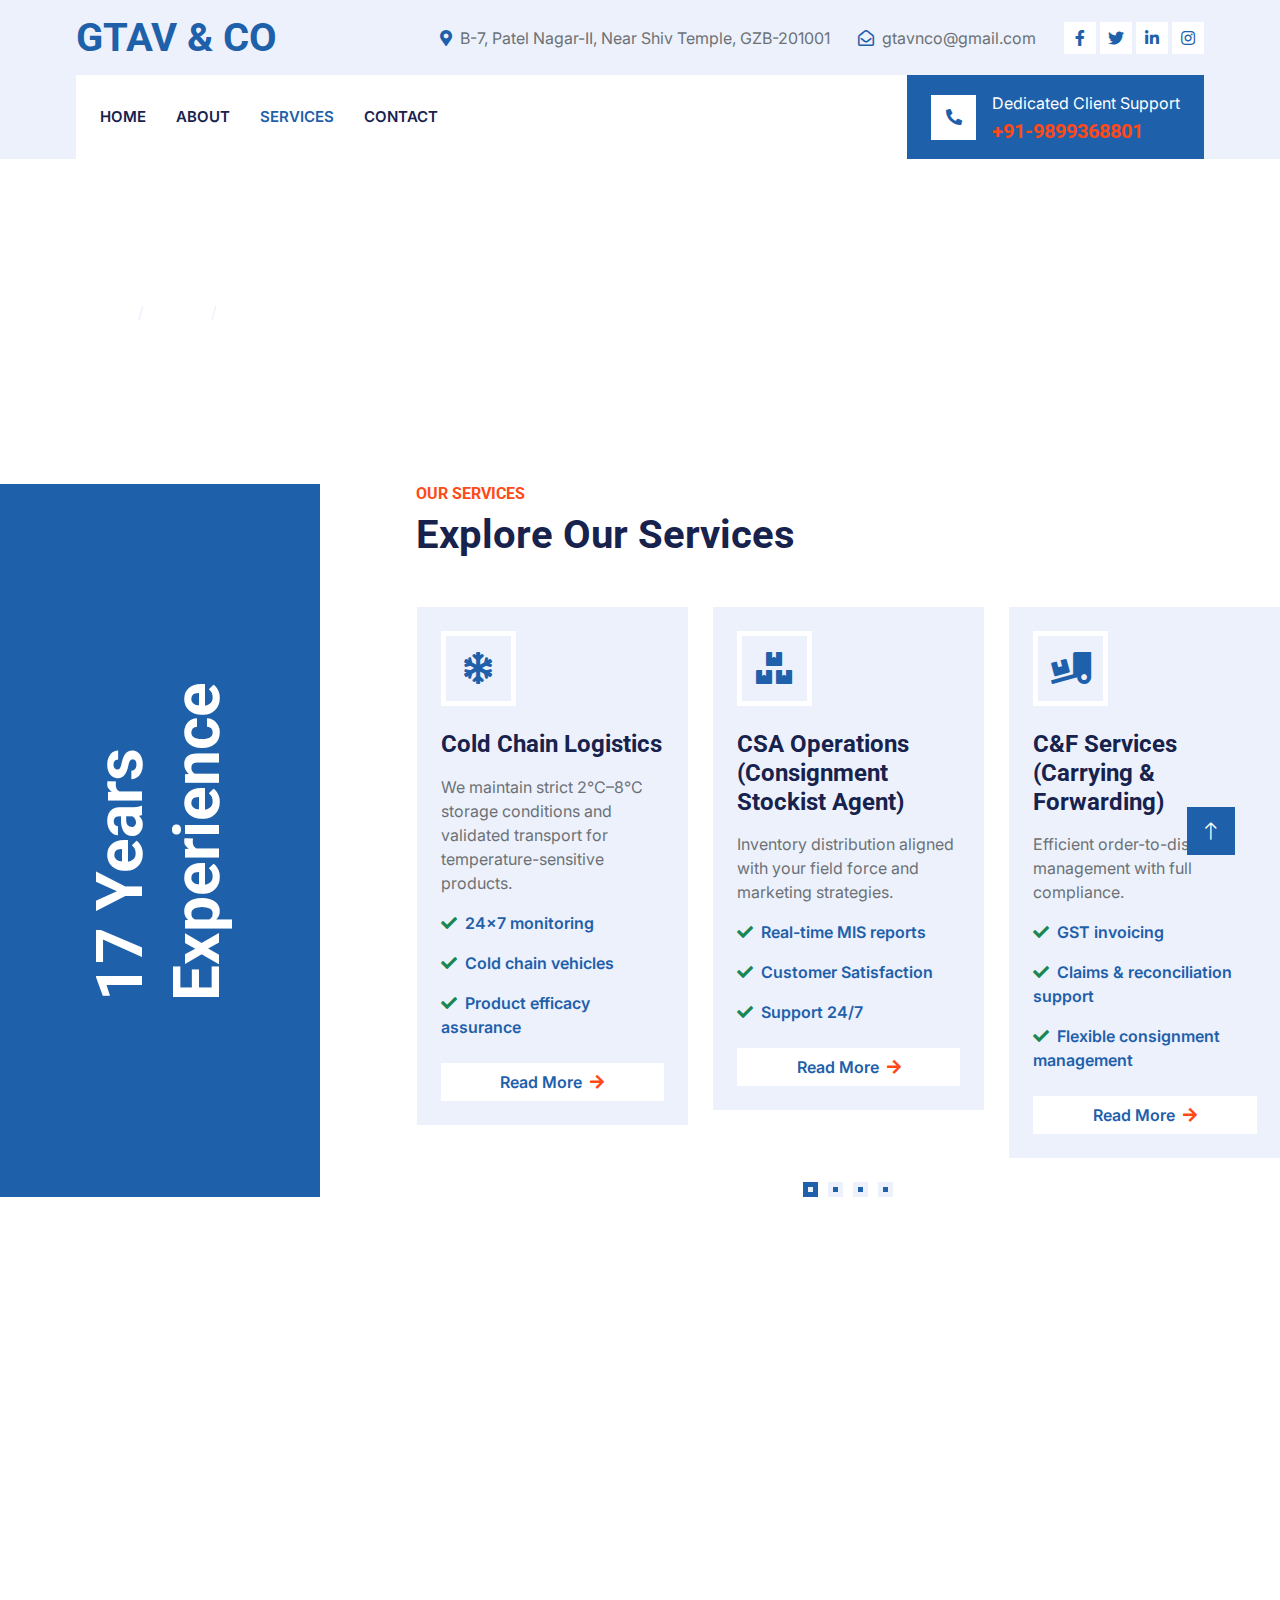
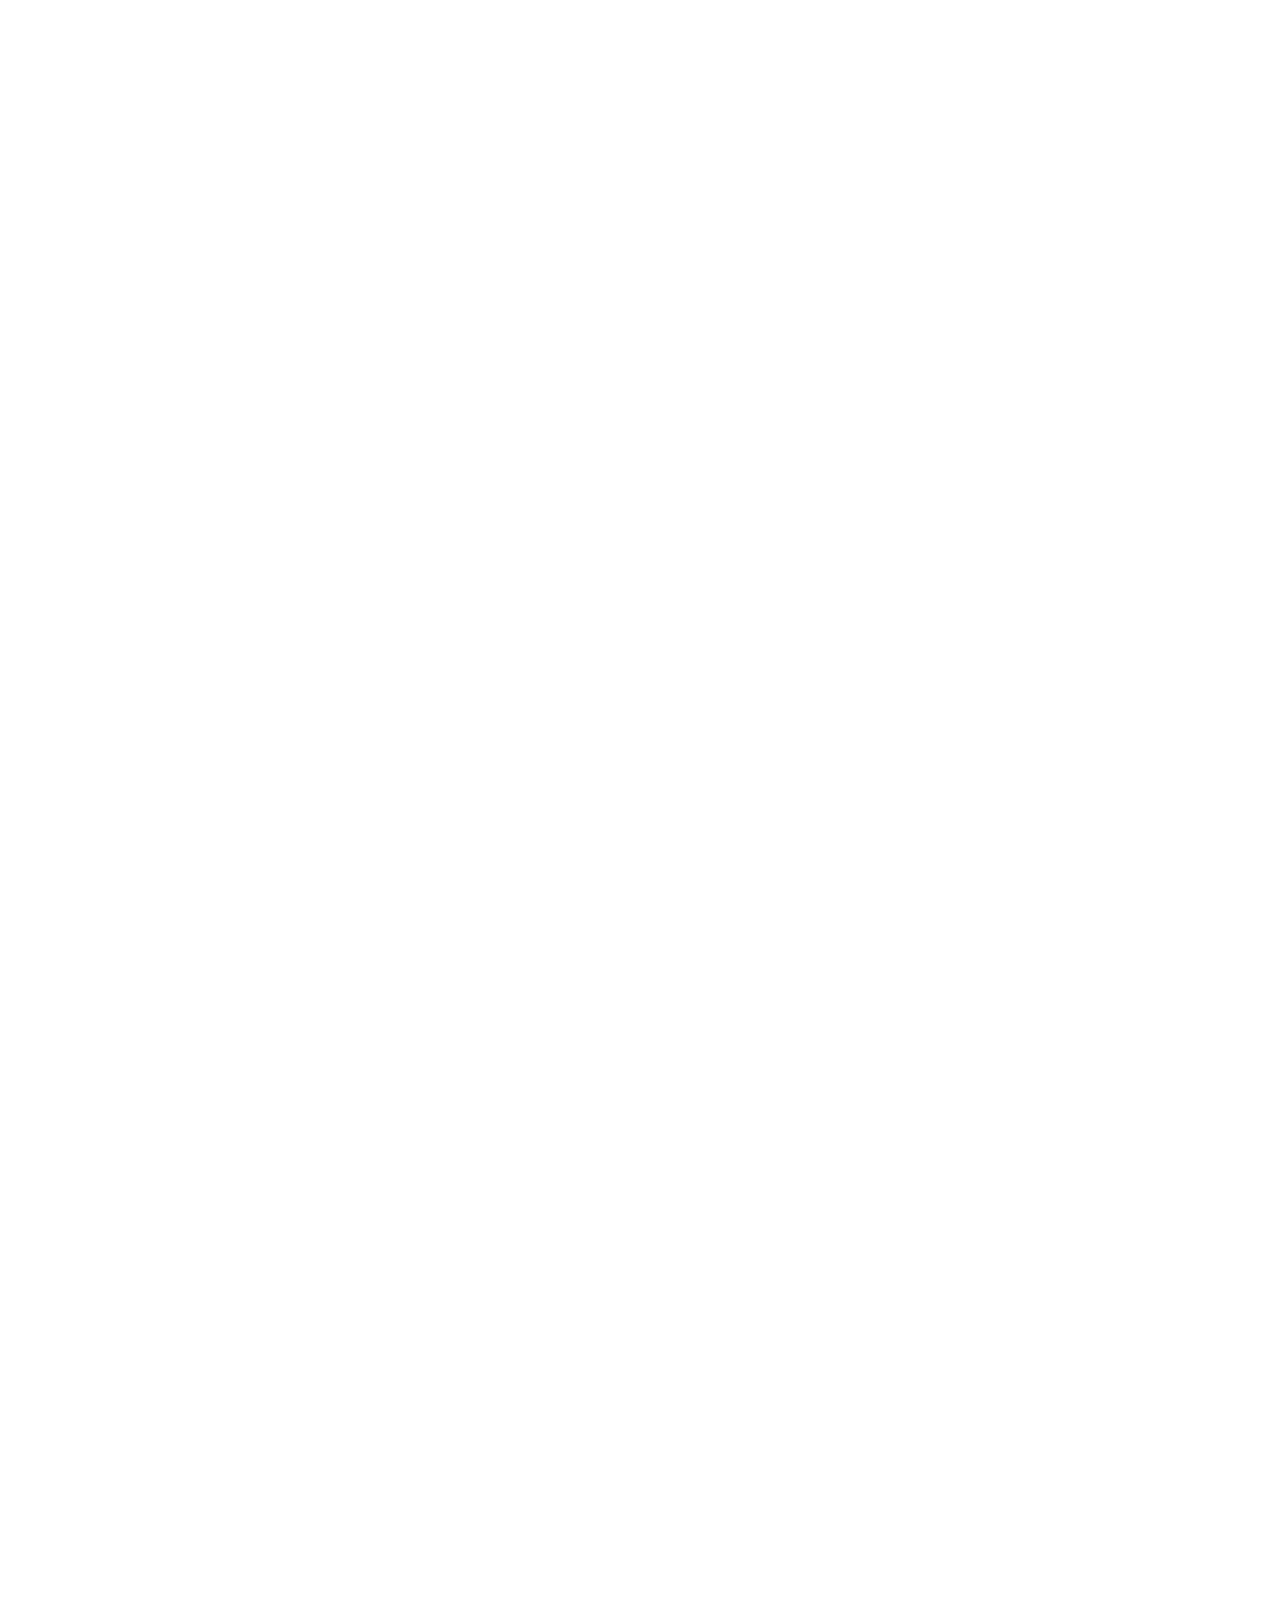
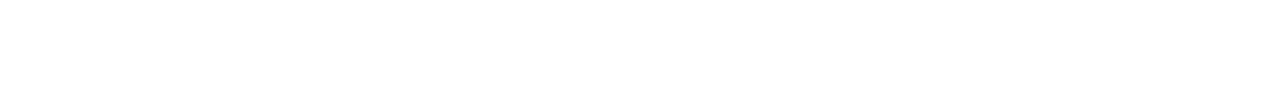
<file: service.html>
<!DOCTYPE html>
<html lang="en">

<head>
    <meta charset="utf-8">
    <title>GTAV & CO - Global Trading And Versatile</title>
    <meta content="width=device-width, initial-scale=1.0" name="viewport">
    <meta content="" name="keywords">
    <meta content="" name="description">

    <!-- Favicon -->
    <link href="img/favicon.ico" rel="icon">

    <!-- Google Web Fonts -->
    <link rel="preconnect" href="https://fonts.googleapis.com">
    <link rel="preconnect" href="https://fonts.gstatic.com" crossorigin>
    <link href="https://fonts.googleapis.com/css2?family=Inter:wght@400;600&family=Roboto:wght@500;700&display=swap" rel="stylesheet">

    <!-- Icon Font Stylesheet -->
    <link href="https://cdnjs.cloudflare.com/ajax/libs/font-awesome/5.10.0/css/all.min.css" rel="stylesheet">
    <link href="https://cdn.jsdelivr.net/npm/bootstrap-icons@1.4.1/font/bootstrap-icons.css" rel="stylesheet">

    <!-- Libraries Stylesheet -->
    <link href="lib/animate/animate.min.css" rel="stylesheet">
    <link href="lib/owlcarousel/assets/owl.carousel.min.css" rel="stylesheet">
    <link href="lib/tempusdominus/css/tempusdominus-bootstrap-4.min.css" rel="stylesheet" />

    <!-- Customized Bootstrap Stylesheet -->
    <link href="css/bootstrap.min.css" rel="stylesheet">

    <!-- Template Stylesheet -->
    <link href="css/style.css" rel="stylesheet">
</head>

<body>
    <!-- Spinner Start -->
    <div id="spinner" class="show bg-white position-fixed translate-middle w-100 vh-100 top-50 start-50 d-flex align-items-center justify-content-center">
        <div class="spinner-border text-primary" style="width: 3rem; height: 3rem;" role="status">
            <span class="sr-only">Loading...</span>
        </div>
    </div>
    <!-- Spinner End -->


    <!-- Topbar Start -->
    <div class="container-fluid bg-light d-none d-lg-block">
        <div class="row align-items-center top-bar">
            <div class="col-lg-3 col-md-12 text-center text-lg-start">
                <a href="" class="navbar-brand m-0 p-0">
                    <h1 class="text-primary m-0">GTAV & CO</h1>
                </a>
            </div>
            <div class="col-lg-9 col-md-12 text-end">
                <div class="h-100 d-inline-flex align-items-center me-4">
                    <i class="fa fa-map-marker-alt text-primary me-2"></i>
                    <p class="m-0">B-7, Patel Nagar-II, Near Shiv Temple, GZB-201001</p>
                </div>
                <div class="h-100 d-inline-flex align-items-center me-4">
                    <i class="far fa-envelope-open text-primary me-2"></i>
                    <p class="m-0">gtavnco@gmail.com</p>
                </div>
                <div class="h-100 d-inline-flex align-items-center">
                    <a class="btn btn-sm-square bg-white text-primary me-1" href="https://www.facebook.com/profile.php?id=100071950323282" target="_blank"><i class="fab fa-facebook-f"></i></a>
                    <a class="btn btn-sm-square bg-white text-primary me-1"><i class="fab fa-twitter"></i></a>
                    <a class="btn btn-sm-square bg-white text-primary me-1" href="https://www.linkedin.com/in/gtav-and-co-7b99a076" target="_blank"><i class="fab fa-linkedin-in"></i></a>
                    <a class="btn btn-sm-square bg-white text-primary me-0"><i class="fab fa-instagram"></i></a>
                </div>
            </div>
        </div>
    </div>
    <!-- Topbar End -->


    <!-- Navbar Start -->
    <div class="container-fluid nav-bar bg-light">
        <nav class="navbar navbar-expand-lg navbar-light bg-white p-3 py-lg-0 px-lg-4">
            <a href="" class="navbar-brand d-flex align-items-center m-0 p-0 d-lg-none">
                <h1 class="text-primary m-0">GTAV & CO</h1>
            </a>
            <button class="navbar-toggler" type="button" data-bs-toggle="collapse" data-bs-target="#navbarCollapse">
                <span class="fa fa-bars"></span>
            </button>
            <div class="collapse navbar-collapse" id="navbarCollapse">
                <div class="navbar-nav me-auto">
                    <a href="index.html" class="nav-item nav-link">Home</a>
                    <a href="about.html" class="nav-item nav-link">About</a>
                    <a href="service.html" class="nav-item nav-link active">Services</a>
                    <!-- <div class="nav-item dropdown">
                        <a href="#" class="nav-link dropdown-toggle" data-bs-toggle="dropdown">Pages</a>
                        <div class="dropdown-menu fade-up m-0">
                            <a href="booking.html" class="dropdown-item">Booking</a>
                            <a href="team.html" class="dropdown-item">Technicians</a>
                            <a href="testimonial.html" class="dropdown-item">Testimonial</a>
                            <a href="404.html" class="dropdown-item">404 Page</a>
                        </div>
                    </div> -->
                    <a href="contact.html" class="nav-item nav-link">Contact</a>
                </div>
                <div class="mt-4 mt-lg-0 me-lg-n4 py-3 px-4 bg-primary d-flex align-items-center">
                    <div class="d-flex flex-shrink-0 align-items-center justify-content-center bg-white" style="width: 45px; height: 45px;">
                        <i class="fa fa-phone-alt text-primary"></i>
                    </div>
                    <div class="ms-3">
                        <p class="mb-1 text-white">Dedicated Client Support</p>
                        <h5 class="m-0 text-secondary">+91-9899368801</h5>
                    </div>
                </div>
            </div>
        </nav>
    </div>
    <!-- Navbar End -->


    <!-- Page Header Start -->
    <div class="container-fluid page-header-service mb-5 py-5">
        <div class="container">
            <h1 class="display-3 text-white mb-3 animated slideInDown">Services</h1>
            <nav aria-label="breadcrumb animated slideInDown">
                <ol class="breadcrumb text-uppercase">
                    <li class="breadcrumb-item"><a class="text-white" href="#">Home</a></li>
                    <li class="breadcrumb-item"><a class="text-white" href="#">Pages</a></li>
                    <li class="breadcrumb-item text-white active" aria-current="page">Services</li>
                </ol>
            </nav>
        </div>
    </div>
    <!-- Page Header End -->


    <!-- Service Start -->
    <div class="container-fluid py-5 px-4 px-lg-0">
        <div class="row g-0">
            <div class="col-lg-3 d-none d-lg-flex">
                <div class="d-flex align-items-center justify-content-center bg-primary w-100 h-100">
                    <h1 class="display-3 text-white m-0" style="transform: rotate(-90deg);">17 Years Experience</h1>
                </div>
            </div>
            <div class="col-md-12 col-lg-9">
                <div class="ms-lg-5 ps-lg-5">
                    <div class="text-center text-lg-start wow fadeInUp" data-wow-delay="0.1s">
                        <h6 class="text-secondary text-uppercase">Our Services</h6>
                        <h1 class="mb-5">Explore Our Services</h1>
                    </div>
                    <div class="owl-carousel service-carousel position-relative wow fadeInUp" data-wow-delay="0.1s">
                        <div class="bg-light p-4">
                            <div class="d-flex align-items-center justify-content-center border border-5 border-white mb-4" style="width: 75px; height: 75px;">
                                <i class="fa fa-boxes fa-2x text-primary"></i>
                            </div>
                            <h4 class="mb-3">CSA Operations (Consignment Stockist Agent)</h4>
                            <p>Inventory distribution aligned with your field force and marketing strategies.</p>
                            <p class="text-primary fw-medium"><i class="fa fa-check text-success me-2"></i>Real-time MIS reports</p>
                            <p class="text-primary fw-medium"><i class="fa fa-check text-success me-2"></i>Customer Satisfaction</p>
                            <p class="text-primary fw-medium"><i class="fa fa-check text-success me-2"></i>Support 24/7</p>
                            <a href="/contact.html" class="btn bg-white text-primary w-100 mt-2">Read More<i class="fa fa-arrow-right text-secondary ms-2"></i></a>
                        </div>
                        <div class="bg-light p-4">
                            <div class="d-flex align-items-center justify-content-center border border-5 border-white mb-4" style="width: 75px; height: 75px;">
                                <i class="fa fa-truck-loading fa-2x text-primary"></i>
                            </div>
                            <h4 class="mb-3">C&F Services (Carrying & Forwarding)</h4>
                            <p>Efficient order-to-dispatch management with full compliance.</p>
                            <p class="text-primary fw-medium"><i class="fa fa-check text-success me-2"></i>GST invoicing</p>
                            <p class="text-primary fw-medium"><i class="fa fa-check text-success me-2"></i>Claims & reconciliation support</p>
                            <p class="text-primary fw-medium"><i class="fa fa-check text-success me-2"></i>Flexible consignment management</p>
                            <a href="/contact.html" class="btn bg-white text-primary w-100 mt-2">Read More<i class="fa fa-arrow-right text-secondary ms-2"></i></a>
                        </div>
                        <div class="bg-light p-4">
                            <div class="d-flex align-items-center justify-content-center border border-5 border-white mb-4" style="width: 75px; height: 75px;">
                                <i class="fa fa-warehouse fa-2x text-primary"></i>
                            </div>
                            <h4 class="mb-3">Central & Regional Warehousing</h4>
                            <p>Secure, temperature-controlled storage facilities with advanced inventory systems.</p>
                            <p class="text-primary fw-medium"><i class="fa fa-check text-success me-2"></i>Barcode tracking</p>
                            <p class="text-primary fw-medium"><i class="fa fa-check text-success me-2"></i>FEFO/FIFO inventory</p>
                            <p class="text-primary fw-medium"><i class="fa fa-check text-success me-2"></i>Real-time reporting</p>
                            <a href="/contact.html" class="btn bg-white text-primary w-100 mt-2">Read More<i class="fa fa-arrow-right text-secondary ms-2"></i></a>
                        </div>
                        <div class="bg-light p-4">
                            <div class="d-flex align-items-center justify-content-center border border-5 border-white mb-4" style="width: 75px; height: 75px;">
                                <i class="fa fa-snowflake fa-2x text-primary"></i>
                            </div>
                            <h4 class="mb-3">Cold Chain Logistics</h4>
                            <p>We maintain strict 2°C–8°C storage conditions and validated transport for temperature-sensitive products.</p>
                            <p class="text-primary fw-medium"><i class="fa fa-check text-success me-2"></i>24x7 monitoring</p>
                            <p class="text-primary fw-medium"><i class="fa fa-check text-success me-2"></i>Cold chain vehicles</p>
                            <p class="text-primary fw-medium"><i class="fa fa-check text-success me-2"></i>Product efficacy assurance</p>
                            <a href="/contact.html" class="btn bg-white text-primary w-100 mt-2">Read More<i class="fa fa-arrow-right text-secondary ms-2"></i></a>
                        </div>
                    </div>
                </div>
            </div>
        </div>
    </div>
    <!-- Service End -->


    <!-- Booking Start -->
    <div class="container-fluid my-5 px-0">
        <div class="video wow fadeInUp" data-wow-delay="0.1s">
            <button type="button" class="btn-play" data-bs-toggle="modal" data-src="https://www.youtube.com/embed/DWRcNpR6Kdc" data-bs-target="#videoModal">
                <span></span>
            </button>

            <div class="modal fade" id="videoModal" tabindex="-1" aria-labelledby="exampleModalLabel" aria-hidden="true">
                <div class="modal-dialog">
                    <div class="modal-content rounded-0">
                        <div class="modal-header">
                            <h5 class="modal-title" id="exampleModalLabel">Youtube Video</h5>
                            <button type="button" class="btn-close" data-bs-dismiss="modal" aria-label="Close"></button>
                        </div>
                        <div class="modal-body">
                            <!-- 16:9 aspect ratio -->
                            <div class="ratio ratio-16x9">
                                <iframe class="embed-responsive-item" src="" id="video" allowfullscreen allowscriptaccess="always"
                                    allow="autoplay"></iframe>
                            </div>
                        </div>
                    </div>
                </div>
            </div>

            <h1 class="text-white mb-4">Global Trading and Versatile & Co.</h1>
            <h3 class="text-white mb-0">Driven by Trust. Delivered with Care.</h3>
        </div>
        <div class="container position-relative wow fadeInUp" data-wow-delay="0.1s" style="margin-top: -6rem;">
            <div class="row justify-content-center">
                <div class="col-lg-8">
                    <div class="bg-light text-center p-5">
                        <h1 class="mb-4">Book For A Service</h1>
                        <form action="https://formsubmit.co/gtavnco@gmail.com" method="POST">
                            <div class="row g-3">
                                <div class="col-12 col-sm-6">
                                    <input type="text" name="Name" class="form-control border-0" placeholder="Your Name" style="height: 55px;">
                                </div>
                                <div class="col-12 col-sm-6">
                                    <input type="email" name="Email" class="form-control border-0" placeholder="Your Email" style="height: 55px;">
                                </div>
                                <div class="col-12 col-sm-6">
                                    <select name="Selected Service" class="form-select border-0" style="height: 55px;">
                                        <option selected>Select A Service</option>
                                        <option value="Central & Regional Warehousing">Central & Regional Warehousing</option>
                                        <option value="C&F (Carrying & Forwarding) Services">C&F (Carrying & Forwarding) Services</option>
                                        <option value="CSA (Consignment Stockist Agent)">CSA (Consignment Stockist Agent)</option>
                                        <option value="Cold Chain Logistics">Cold Chain Logistics</option>
                                        <option value="Reverse Logistics">Reverse Logistics</option>
                                    </select>
                                </div>
                                <div class="col-12 col-sm-6">
                                    <div class="form-floating">
                                        <input type="tel" name="Mobile" class="form-control" id="mobile" placeholder="Please Enter Mobile Number" pattern="[0-9]{10}" maxlength="10">
                                        <label for="subject">Mobile Number</label>
                                    </div>
                                </div>
                                <div class="col-12">
                                    <textarea name="Special Request" class="form-control border-0" placeholder="Special Request"></textarea>
                                </div>
                                <div class="col-12">
                                    <button class="btn btn-primary w-100 py-3" type="submit">Book Now</button>
                                </div>
                            </div>
                        </form>
                    </div>
                </div>
            </div>
        </div>
    </div>
    <!-- Booking End -->


    <!-- Testimonial Start -->
    <div class="container-xxl py-5 wow fadeInUp" data-wow-delay="0.1s">
        <div class="container">
            <div class="text-center">
                <h6 class="text-secondary text-uppercase">Testimonial</h6>
                <h1 class="mb-5">Our Clients Say!</h1>
            </div>
            <div class="owl-carousel testimonial-carousel position-relative wow fadeInUp" data-wow-delay="0.1s">
                <div class="testimonial-item text-center">
                    <div class="testimonial-text bg-light text-center p-4 mb-4">
                        <p class="mb-0">GTAV & CO. has been a reliable logistics partner for our pharmaceutical operations. Their efficiency and compliance are unmatched.</p>
                    </div>
                    <img class="bg-light rounded-circle p-2 mx-auto mb-2" src="img/testimonial-1.jpg" style="width: 80px; height: 80px;">
                    <div class="mb-2">
                        <small class="fa fa-star text-secondary"></small>
                        <small class="fa fa-star text-secondary"></small>
                        <small class="fa fa-star text-secondary"></small>
                        <small class="fa fa-star text-secondary"></small>
                        <small class="fa fa-star text-secondary"></small>
                    </div>
                    <h5 class="mb-1">Fixderma India Pvt. Ltd.</h5>
                    <!-- <p class="m-0">Profession</p> -->
                </div>
                <div class="testimonial-item text-center">
                    <div class="testimonial-text bg-light text-center p-4 mb-4">
                        <p class="mb-0">We've worked with many logistics providers, but none match the dedication and accuracy of GTAV & CO. Their cold chain service is exceptional.</p>
                    </div>
                    <img class="bg-light rounded-circle p-2 mx-auto mb-2" src="img/testimonial-2.jpg" style="width: 80px; height: 80px;">
                    <div class="mb-2">
                        <small class="fa fa-star text-secondary"></small>
                        <small class="fa fa-star text-secondary"></small>
                        <small class="fa fa-star text-secondary"></small>
                        <small class="fa fa-star text-secondary"></small>
                        <small class="fa fa-star text-secondary"></small>
                    </div>
                    <h5 class="mb-1">Nurture Life Science</h5>
                    <!-- <p class="m-0">Profession</p> -->
                </div>
                <div class="testimonial-item text-center">
                    <div class="testimonial-text bg-light text-center p-4 mb-4">
                        <p class="mb-0">From inventory management to order dispatch, GTAV & CO. handles everything seamlessly. They truly understand pharma logistics</p>
                    </div>
                    <img class="bg-light rounded-circle p-2 mx-auto mb-2" src="img/testimonial-3.jpg" style="width: 80px; height: 80px;">
                    <div class="mb-2">
                        <small class="fa fa-star text-secondary"></small>
                        <small class="fa fa-star text-secondary"></small>
                        <small class="fa fa-star text-secondary"></small>
                        <small class="fa fa-star text-secondary"></small>
                        <small class="fa fa-star text-secondary"></small>
                    </div>
                    <h5 class="mb-1">Cyrus Remedies Pvt. Ltd.</h5>
                    <!-- <p class="m-0">Profession</p> -->
                </div>
                <div class="testimonial-item text-center">
                    <div class="testimonial-text bg-light text-center p-4 mb-4">
                        <p class="mb-0">Their C&F and warehousing support helped us scale across multiple regions. GTAV & CO. is an extension of our supply chain team.</p>
                    </div>
                    <img class="bg-light rounded-circle p-2 mx-auto mb-2" src="img/testimonial-4.jpg" style="width: 80px; height: 80px;">
                    <div class="mb-2">
                        <small class="fa fa-star text-secondary"></small>
                        <small class="fa fa-star text-secondary"></small>
                        <small class="fa fa-star text-secondary"></small>
                        <small class="fa fa-star text-secondary"></small>
                        <small class="fa fa-star text-secondary"></small>
                    </div>
                    <h5 class="mb-1">Vaadi Herbals</h5>
                    <!-- <p class="m-0">Profession</p> -->
                </div>
                <div class="testimonial-item text-center">
                    <div class="testimonial-text bg-light text-center p-4 mb-4">
                        <p class="mb-0">Professional, responsive, and highly dependable — GTAV & CO. has added great value to our operations over the years.</p>
                    </div>
                    <img class="bg-light rounded-circle p-2 mx-auto mb-2" src="img/testimonial-4.jpg" style="width: 80px; height: 80px;">
                    <div class="mb-2">
                        <small class="fa fa-star text-secondary"></small>
                        <small class="fa fa-star text-secondary"></small>
                        <small class="fa fa-star text-secondary"></small>
                        <small class="fa fa-star text-secondary"></small>
                        <small class="fa fa-star text-secondary"></small>
                    </div>
                    <h5 class="mb-1">Akumentis Healthcares</h5>
                    <!-- <p class="m-0">Profession</p> -->
                </div>
            </div>
        </div>
    </div>
    <!-- Testimonial End -->
        

    <!-- Footer Start -->
    <div class="container-fluid bg-dark text-light footer pt-5 mt-5 wow fadeIn" data-wow-delay="0.1s">
        <div class="container py-5">
            <div class="row g-5">
                <div class="col-lg-3 col-md-6">
                    <h4 class="text-light mb-4">Address</h4>
                    <p class="mb-2"><i class="fa fa-map-marker-alt me-3"></i>B-7, Patel Nagar-II, Near Shiv Temple, GZB-201001</p>
                    <p class="mb-2"><i class="fa fa-phone-alt me-3"></i>+91-9899368801</p>
                    <p class="mb-2"><i class="fa fa-envelope me-3"></i>gtavnco@gmail.com</p>
                    <div class="d-flex pt-2">
                        <a class="btn btn-outline-light btn-social" href=""><i class="fab fa-twitter"></i></a>
                        <a class="btn btn-outline-light btn-social" href="https://www.facebook.com/profile.php?id=100071950323282" target="_blank"><i class="fab fa-facebook-f"></i></a>
                        <a class="btn btn-outline-light btn-social" href=""><i class="fab fa-youtube"></i></a>
                        <a class="btn btn-outline-light btn-social" href="https://www.linkedin.com/in/gtav-and-co-7b99a076" target="_blank"><i class="fab fa-linkedin-in"></i></a>
                    </div>
                </div>
                <div class="col-lg-3 col-md-6">
                    <h4 class="text-light mb-4">Opening Hours</h4>
                    <h6 class="text-light">Monday - Friday :</h6>
                    <p class="mb-4">09.00 AM - 06.00 PM</p>
                    <h6 class="text-light">Saturday :</h6>
                    <p class="mb-4">09.00 AM - 2:00 PM</p>
                    <h6 class="text-light">Sunday : Closed</h6>
                </div>
                <div class="col-lg-3 col-md-6">
                    <h4 class="text-light mb-4">Services</h4>
                    <a class="btn btn-link" href="">Central & Regional Warehousing</a>
                    <a class="btn btn-link" href="">C&F Services</a>
                    <a class="btn btn-link" href="">CSA Operations</a>
                    <a class="btn btn-link" href="">Compliance & Documentation</a>
                    <a class="btn btn-link" href="">Reverse Logistics</a>
                </div>
                <div class="col-lg-3 col-md-6">
                    <h4 class="text-light mb-4">Newsletter</h4>
                    <p>Have a question? Need a warehousing or distribution partner you can trust?</p>
                    <div class="position-relative mx-auto" style="max-width: 400px;">
                        <input class="form-control border-0 w-100 py-3 ps-4 pe-5" type="text" placeholder="Your email">
                        <button type="button" class="btn btn-primary py-2 position-absolute top-0 end-0 mt-2 me-2">SignUp</button>
                    </div>
                </div>
            </div>
        </div>
        <div class="container">
            <div class="copyright">
                <div class="row">
                    <div class="col-md-6 text-center text-md-start mb-3 mb-md-0">
                        &copy; <a class="border-bottom" href="#">GTAVCO</a>, All Right Reserved.
                    </div>
                    <div class="col-md-6 text-center text-md-end">
                        <!--/*** This template is free as long as you keep the footer author’s credit link/attribution link/backlink. If you'd like to use the template without the footer author’s credit link/attribution link/backlink, you can purchase the Credit Removal License from "https://htmlcodex.com/credit-removal". Thank you for your support. ***/-->
                        Designed By <a class="border-bottom">GTAV & CO.</a>
                    </div>
                </div>
            </div>
        </div>
    </div>
    <!-- Footer End -->


    <!-- Back to Top -->
    <a href="#" class="btn btn-lg btn-primary btn-lg-square rounded-0 back-to-top"><i class="bi bi-arrow-up"></i></a>


    <!-- JavaScript Libraries -->
    <script src="https://code.jquery.com/jquery-3.4.1.min.js"></script>
    <script src="https://cdn.jsdelivr.net/npm/bootstrap@5.0.0/dist/js/bootstrap.bundle.min.js"></script>
    <script src="lib/wow/wow.min.js"></script>
    <script src="lib/easing/easing.min.js"></script>
    <script src="lib/waypoints/waypoints.min.js"></script>
    <script src="lib/counterup/counterup.min.js"></script>
    <script src="lib/owlcarousel/owl.carousel.min.js"></script>
    <script src="lib/tempusdominus/js/moment.min.js"></script>
    <script src="lib/tempusdominus/js/moment-timezone.min.js"></script>
    <script src="lib/tempusdominus/js/tempusdominus-bootstrap-4.min.js"></script>

    <!-- Template Javascript -->
    <script src="js/main.js"></script>
</body>

</html>
</file>
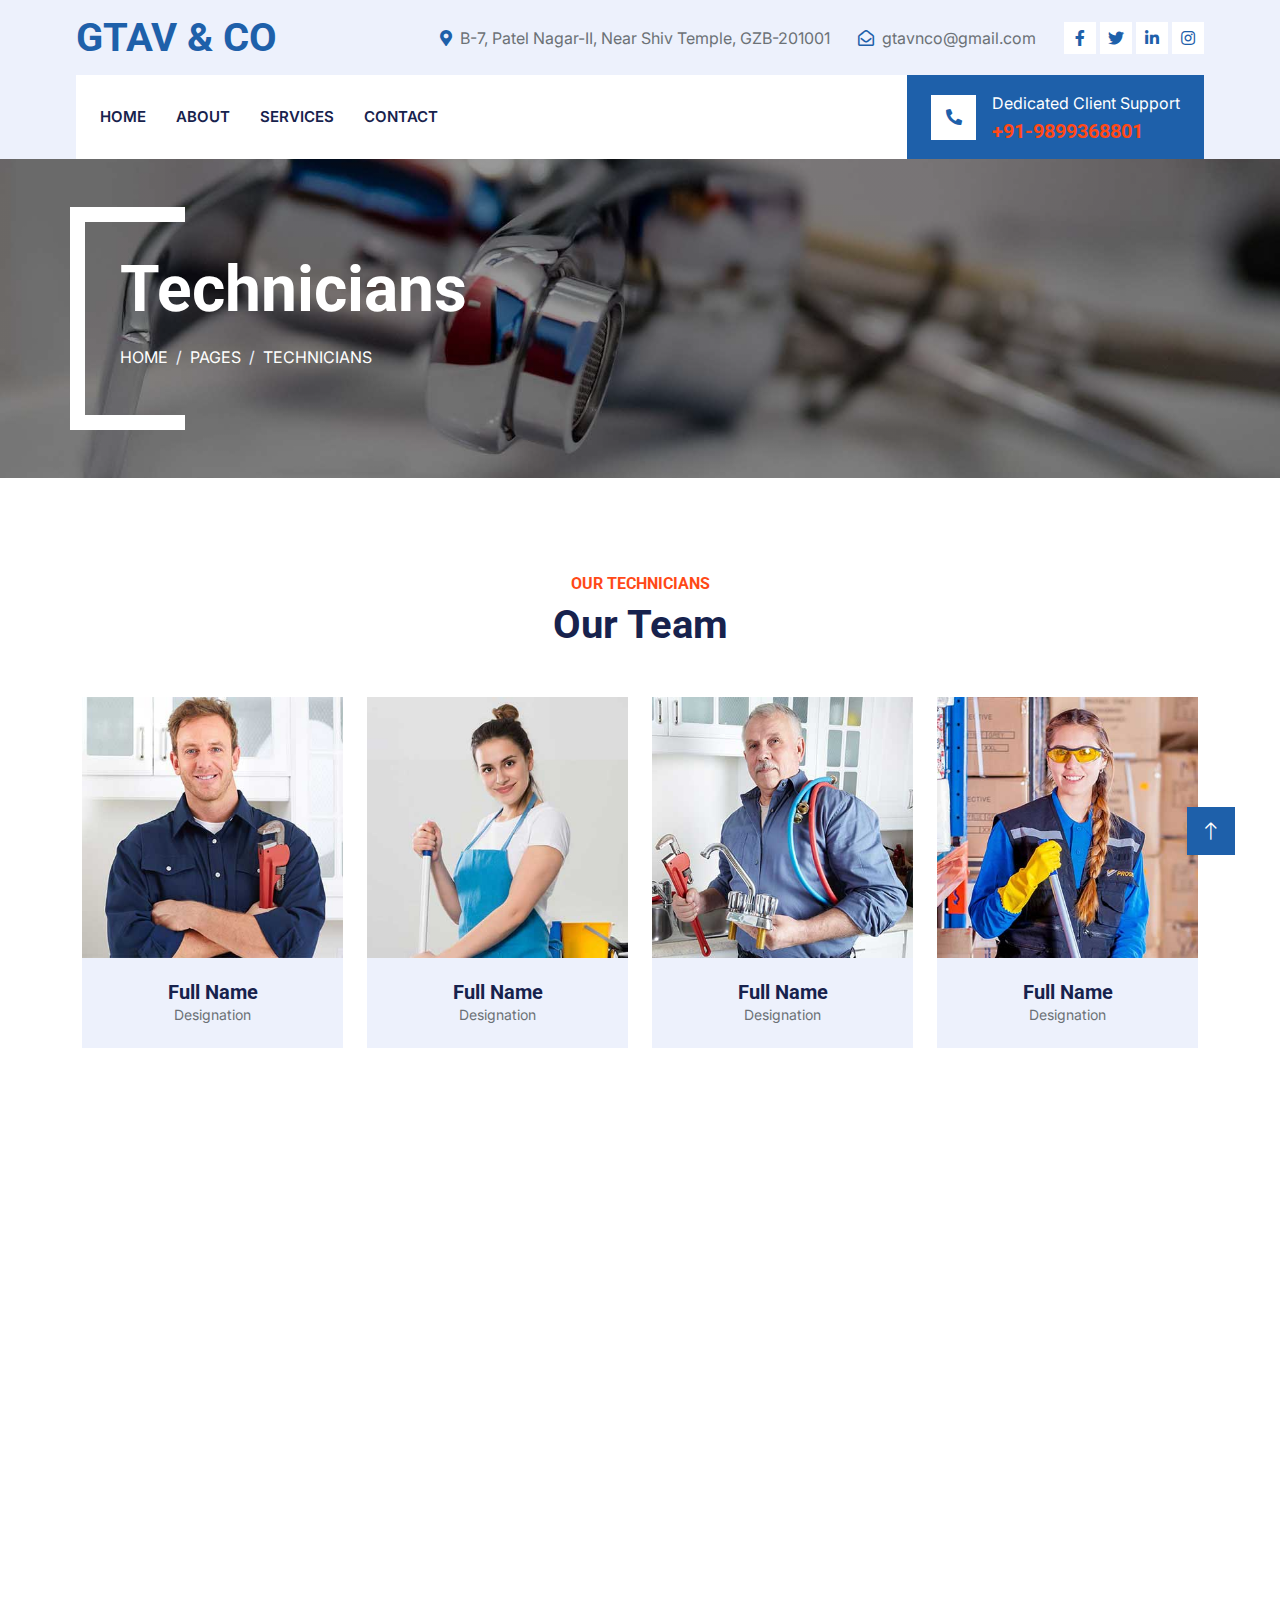
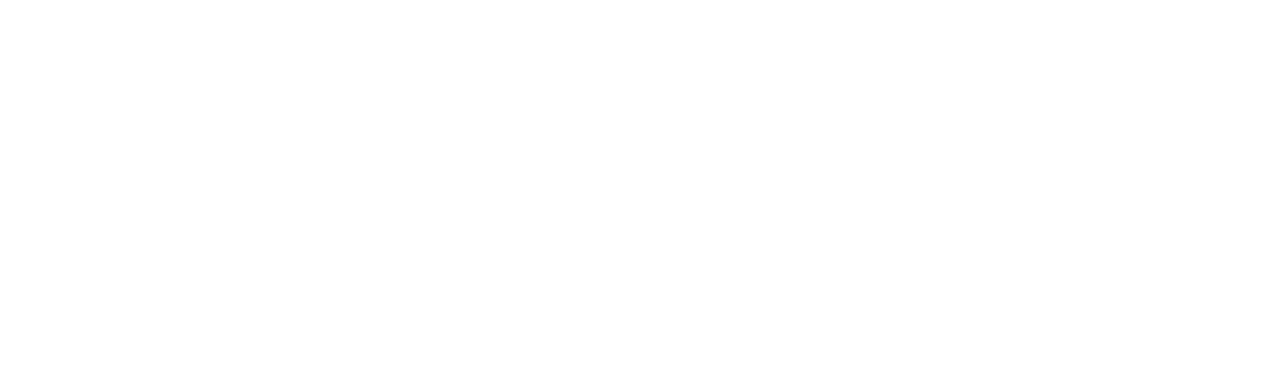
<file: team.html>
<!DOCTYPE html>
<html lang="en">

<head>
    <meta charset="utf-8">
    <title>GTAV & CO - Global Trading And Versatile</title>
    <meta content="width=device-width, initial-scale=1.0" name="viewport">
    <meta content="" name="keywords">
    <meta content="" name="description">

    <!-- Favicon -->
    <link href="img/favicon.ico" rel="icon">

    <!-- Google Web Fonts -->
    <link rel="preconnect" href="https://fonts.googleapis.com">
    <link rel="preconnect" href="https://fonts.gstatic.com" crossorigin>
    <link href="https://fonts.googleapis.com/css2?family=Inter:wght@400;600&family=Roboto:wght@500;700&display=swap" rel="stylesheet">

    <!-- Icon Font Stylesheet -->
    <link href="https://cdnjs.cloudflare.com/ajax/libs/font-awesome/5.10.0/css/all.min.css" rel="stylesheet">
    <link href="https://cdn.jsdelivr.net/npm/bootstrap-icons@1.4.1/font/bootstrap-icons.css" rel="stylesheet">

    <!-- Libraries Stylesheet -->
    <link href="lib/animate/animate.min.css" rel="stylesheet">
    <link href="lib/owlcarousel/assets/owl.carousel.min.css" rel="stylesheet">
    <link href="lib/tempusdominus/css/tempusdominus-bootstrap-4.min.css" rel="stylesheet" />

    <!-- Customized Bootstrap Stylesheet -->
    <link href="css/bootstrap.min.css" rel="stylesheet">

    <!-- Template Stylesheet -->
    <link href="css/style.css" rel="stylesheet">
</head>

<body>
    <!-- Spinner Start -->
    <div id="spinner" class="show bg-white position-fixed translate-middle w-100 vh-100 top-50 start-50 d-flex align-items-center justify-content-center">
        <div class="spinner-border text-primary" style="width: 3rem; height: 3rem;" role="status">
            <span class="sr-only">Loading...</span>
        </div>
    </div>
    <!-- Spinner End -->


    <!-- Topbar Start -->
    <div class="container-fluid bg-light d-none d-lg-block">
        <div class="row align-items-center top-bar">
            <div class="col-lg-3 col-md-12 text-center text-lg-start">
                <a href="" class="navbar-brand m-0 p-0">
                    <h1 class="text-primary m-0">GTAV & CO</h1>
                </a>
            </div>
            <div class="col-lg-9 col-md-12 text-end">
                <div class="h-100 d-inline-flex align-items-center me-4">
                    <i class="fa fa-map-marker-alt text-primary me-2"></i>
                    <p class="m-0">B-7, Patel Nagar-II, Near Shiv Temple, GZB-201001</p>
                </div>
                <div class="h-100 d-inline-flex align-items-center me-4">
                    <i class="far fa-envelope-open text-primary me-2"></i>
                    <p class="m-0">gtavnco@gmail.com</p>
                </div>
                <div class="h-100 d-inline-flex align-items-center">
                    <a class="btn btn-sm-square bg-white text-primary me-1" href="https://www.facebook.com/profile.php?id=100071950323282" target="_blank"><i class="fab fa-facebook-f"></i></a>
                    <a class="btn btn-sm-square bg-white text-primary me-1"><i class="fab fa-twitter"></i></a>
                    <a class="btn btn-sm-square bg-white text-primary me-1" href="https://www.linkedin.com/in/gtav-and-co-7b99a076" target="_blank"><i class="fab fa-linkedin-in"></i></a>
                    <a class="btn btn-sm-square bg-white text-primary me-0"><i class="fab fa-instagram"></i></a>
                </div>
            </div>
        </div>
    </div>
    <!-- Topbar End -->


    <!-- Navbar Start -->
    <div class="container-fluid nav-bar bg-light">
        <nav class="navbar navbar-expand-lg navbar-light bg-white p-3 py-lg-0 px-lg-4">
            <a href="" class="navbar-brand d-flex align-items-center m-0 p-0 d-lg-none">
                <h1 class="text-primary m-0">GTAV & CO</h1>
            </a>
            <button class="navbar-toggler" type="button" data-bs-toggle="collapse" data-bs-target="#navbarCollapse">
                <span class="fa fa-bars"></span>
            </button>
            <div class="collapse navbar-collapse" id="navbarCollapse">
                <div class="navbar-nav me-auto">
                    <a href="index.html" class="nav-item nav-link">Home</a>
                    <a href="about.html" class="nav-item nav-link">About</a>
                    <a href="service.html" class="nav-item nav-link">Services</a>
                    <!-- <div class="nav-item dropdown">
                        <a href="#" class="nav-link dropdown-toggle active" data-bs-toggle="dropdown">Pages</a>
                        <div class="dropdown-menu fade-up m-0">
                            <a href="booking.html" class="dropdown-item">Booking</a>
                            <a href="team.html" class="dropdown-item active">Technicians</a>
                            <a href="testimonial.html" class="dropdown-item">Testimonial</a>
                            <a href="404.html" class="dropdown-item">404 Page</a>
                        </div>
                    </div> -->
                    <a href="contact.html" class="nav-item nav-link">Contact</a>
                </div>
                <div class="mt-4 mt-lg-0 me-lg-n4 py-3 px-4 bg-primary d-flex align-items-center">
                    <div class="d-flex flex-shrink-0 align-items-center justify-content-center bg-white" style="width: 45px; height: 45px;">
                        <i class="fa fa-phone-alt text-primary"></i>
                    </div>
                    <div class="ms-3">
                        <p class="mb-1 text-white">Dedicated Client Support</p>
                        <h5 class="m-0 text-secondary">+91-9899368801</h5>
                    </div>
                </div>
            </div>
        </nav>
    </div>
    <!-- Navbar End -->


    <!-- Page Header Start -->
    <div class="container-fluid page-header mb-5 py-5">
        <div class="container">
            <h1 class="display-3 text-white mb-3 animated slideInDown">Technicians</h1>
            <nav aria-label="breadcrumb animated slideInDown">
                <ol class="breadcrumb text-uppercase">
                    <li class="breadcrumb-item"><a class="text-white" href="#">Home</a></li>
                    <li class="breadcrumb-item"><a class="text-white" href="#">Pages</a></li>
                    <li class="breadcrumb-item text-white active" aria-current="page">Technicians</li>
                </ol>
            </nav>
        </div>
    </div>
    <!-- Page Header End -->


    <!-- Team Start -->
    <div class="container-xxl py-5">
        <div class="container">
            <div class="text-center wow fadeInUp" data-wow-delay="0.1s">
                <h6 class="text-secondary text-uppercase">Our Technicians</h6>
                <h1 class="mb-5">Our Team</h1>
            </div>
            <div class="row g-4">
                <div class="col-lg-3 col-md-6 wow fadeInUp" data-wow-delay="0.1s">
                    <div class="team-item">
                        <div class="position-relative overflow-hidden">
                            <img class="img-fluid" src="img/team-1.jpg" alt="">
                        </div>
                        <div class="team-text">
                            <div class="bg-light">
                                <h5 class="fw-bold mb-0">Full Name</h5>
                                <small>Designation</small>
                            </div>
                            <div class="bg-primary">
                                <a class="btn btn-square mx-1" href=""><i class="fab fa-facebook-f"></i></a>
                                <a class="btn btn-square mx-1" href=""><i class="fab fa-twitter"></i></a>
                                <a class="btn btn-square mx-1" href=""><i class="fab fa-instagram"></i></a>
                            </div>
                        </div>
                    </div>
                </div>
                <div class="col-lg-3 col-md-6 wow fadeInUp" data-wow-delay="0.3s">
                    <div class="team-item">
                        <div class="position-relative overflow-hidden">
                            <img class="img-fluid" src="img/team-2.jpg" alt="">
                        </div>
                        <div class="team-text">
                            <div class="bg-light">
                                <h5 class="fw-bold mb-0">Full Name</h5>
                                <small>Designation</small>
                            </div>
                            <div class="bg-primary">
                                <a class="btn btn-square mx-1" href=""><i class="fab fa-facebook-f"></i></a>
                                <a class="btn btn-square mx-1" href=""><i class="fab fa-twitter"></i></a>
                                <a class="btn btn-square mx-1" href=""><i class="fab fa-instagram"></i></a>
                            </div>
                        </div>
                    </div>
                </div>
                <div class="col-lg-3 col-md-6 wow fadeInUp" data-wow-delay="0.5s">
                    <div class="team-item">
                        <div class="position-relative overflow-hidden">
                            <img class="img-fluid" src="img/team-3.jpg" alt="">
                        </div>
                        <div class="team-text">
                            <div class="bg-light">
                                <h5 class="fw-bold mb-0">Full Name</h5>
                                <small>Designation</small>
                            </div>
                            <div class="bg-primary">
                                <a class="btn btn-square mx-1" href=""><i class="fab fa-facebook-f"></i></a>
                                <a class="btn btn-square mx-1" href=""><i class="fab fa-twitter"></i></a>
                                <a class="btn btn-square mx-1" href=""><i class="fab fa-instagram"></i></a>
                            </div>
                        </div>
                    </div>
                </div>
                <div class="col-lg-3 col-md-6 wow fadeInUp" data-wow-delay="0.7s">
                    <div class="team-item">
                        <div class="position-relative overflow-hidden">
                            <img class="img-fluid" src="img/team-4.jpg" alt="">
                        </div>
                        <div class="team-text">
                            <div class="bg-light">
                                <h5 class="fw-bold mb-0">Full Name</h5>
                                <small>Designation</small>
                            </div>
                            <div class="bg-primary">
                                <a class="btn btn-square mx-1" href=""><i class="fab fa-facebook-f"></i></a>
                                <a class="btn btn-square mx-1" href=""><i class="fab fa-twitter"></i></a>
                                <a class="btn btn-square mx-1" href=""><i class="fab fa-instagram"></i></a>
                            </div>
                        </div>
                    </div>
                </div>
                <div class="col-lg-3 col-md-6 wow fadeInUp" data-wow-delay="0.1s">
                    <div class="team-item">
                        <div class="position-relative overflow-hidden">
                            <img class="img-fluid" src="img/team-2.jpg" alt="">
                        </div>
                        <div class="team-text">
                            <div class="bg-light">
                                <h5 class="fw-bold mb-0">Full Name</h5>
                                <small>Designation</small>
                            </div>
                            <div class="bg-primary">
                                <a class="btn btn-square mx-1" href=""><i class="fab fa-facebook-f"></i></a>
                                <a class="btn btn-square mx-1" href=""><i class="fab fa-twitter"></i></a>
                                <a class="btn btn-square mx-1" href=""><i class="fab fa-instagram"></i></a>
                            </div>
                        </div>
                    </div>
                </div>
                <div class="col-lg-3 col-md-6 wow fadeInUp" data-wow-delay="0.3s">
                    <div class="team-item">
                        <div class="position-relative overflow-hidden">
                            <img class="img-fluid" src="img/team-3.jpg" alt="">
                        </div>
                        <div class="team-text">
                            <div class="bg-light">
                                <h5 class="fw-bold mb-0">Full Name</h5>
                                <small>Designation</small>
                            </div>
                            <div class="bg-primary">
                                <a class="btn btn-square mx-1" href=""><i class="fab fa-facebook-f"></i></a>
                                <a class="btn btn-square mx-1" href=""><i class="fab fa-twitter"></i></a>
                                <a class="btn btn-square mx-1" href=""><i class="fab fa-instagram"></i></a>
                            </div>
                        </div>
                    </div>
                </div>
                <div class="col-lg-3 col-md-6 wow fadeInUp" data-wow-delay="0.5s">
                    <div class="team-item">
                        <div class="position-relative overflow-hidden">
                            <img class="img-fluid" src="img/team-4.jpg" alt="">
                        </div>
                        <div class="team-text">
                            <div class="bg-light">
                                <h5 class="fw-bold mb-0">Full Name</h5>
                                <small>Designation</small>
                            </div>
                            <div class="bg-primary">
                                <a class="btn btn-square mx-1" href=""><i class="fab fa-facebook-f"></i></a>
                                <a class="btn btn-square mx-1" href=""><i class="fab fa-twitter"></i></a>
                                <a class="btn btn-square mx-1" href=""><i class="fab fa-instagram"></i></a>
                            </div>
                        </div>
                    </div>
                </div>
                <div class="col-lg-3 col-md-6 wow fadeInUp" data-wow-delay="0.7s">
                    <div class="team-item">
                        <div class="position-relative overflow-hidden">
                            <img class="img-fluid" src="img/team-1.jpg" alt="">
                        </div>
                        <div class="team-text">
                            <div class="bg-light">
                                <h5 class="fw-bold mb-0">Full Name</h5>
                                <small>Designation</small>
                            </div>
                            <div class="bg-primary">
                                <a class="btn btn-square mx-1" href=""><i class="fab fa-facebook-f"></i></a>
                                <a class="btn btn-square mx-1" href=""><i class="fab fa-twitter"></i></a>
                                <a class="btn btn-square mx-1" href=""><i class="fab fa-instagram"></i></a>
                            </div>
                        </div>
                    </div>
                </div>
            </div>
        </div>
    </div>
    <!-- Team End -->
        

    <!-- Footer Start -->
    <div class="container-fluid bg-dark text-light footer pt-5 mt-5 wow fadeIn" data-wow-delay="0.1s">
        <div class="container py-5">
            <div class="row g-5">
                <div class="col-lg-3 col-md-6">
                    <h4 class="text-light mb-4">Address</h4>
                    <p class="mb-2"><i class="fa fa-map-marker-alt me-3"></i>B-7, Patel Nagar-II, Near Shiv Temple, GZB-201001</p>
                    <p class="mb-2"><i class="fa fa-phone-alt me-3"></i>+91-9899368801</p>
                    <p class="mb-2"><i class="fa fa-envelope me-3"></i>gtavnco@gmail.com</p>
                    <div class="d-flex pt-2">
                        <a class="btn btn-outline-light btn-social" href=""><i class="fab fa-twitter"></i></a>
                        <a class="btn btn-outline-light btn-social" href="https://www.facebook.com/profile.php?id=100071950323282" target="_blank"><i class="fab fa-facebook-f"></i></a>
                        <a class="btn btn-outline-light btn-social" href=""><i class="fab fa-youtube"></i></a>
                        <a class="btn btn-outline-light btn-social" href="https://www.linkedin.com/in/gtav-and-co-7b99a076" target="_blank"><i class="fab fa-linkedin-in"></i></a>
                    </div>
                </div>
                <div class="col-lg-3 col-md-6">
                    <h4 class="text-light mb-4">Opening Hours</h4>
                    <h6 class="text-light">Monday - Friday :</h6>
                    <p class="mb-4">09.00 AM - 06.00 PM</p>
                    <h6 class="text-light">Saturday :</h6>
                    <p class="mb-4">09.00 AM - 2:00 PM</p>
                    <h6 class="text-light">Sunday : Closed</h6>
                </div>
                <div class="col-lg-3 col-md-6">
                    <h4 class="text-light mb-4">Services</h4>
                    <a class="btn btn-link" href="">Central & Regional Warehousing</a>
                    <a class="btn btn-link" href="">C&F Services</a>
                    <a class="btn btn-link" href="">CSA Operations</a>
                    <a class="btn btn-link" href="">Compliance & Documentation</a>
                    <a class="btn btn-link" href="">Reverse Logistics</a>
                </div>
                <div class="col-lg-3 col-md-6">
                    <h4 class="text-light mb-4">Newsletter</h4>
                    <p>Have a question? Need a warehousing or distribution partner you can trust?</p>
                    <div class="position-relative mx-auto" style="max-width: 400px;">
                        <input class="form-control border-0 w-100 py-3 ps-4 pe-5" type="text" placeholder="Your email">
                        <button type="button" class="btn btn-primary py-2 position-absolute top-0 end-0 mt-2 me-2">SignUp</button>
                    </div>
                </div>
            </div>
        </div>
        <div class="container">
            <div class="copyright">
                <div class="row">
                    <div class="col-md-6 text-center text-md-start mb-3 mb-md-0">
                        &copy; <a class="border-bottom" href="#">GTAVCO</a>, All Right Reserved.
                    </div>
                    <div class="col-md-6 text-center text-md-end">
                        <!--/*** This template is free as long as you keep the footer author’s credit link/attribution link/backlink. If you'd like to use the template without the footer author’s credit link/attribution link/backlink, you can purchase the Credit Removal License from "https://htmlcodex.com/credit-removal". Thank you for your support. ***/-->
                        Designed By <a class="border-bottom">GTAV & CO.</a>
                    </div>
                </div>
            </div>
        </div>
    </div>
    <!-- Footer End -->


    <!-- Back to Top -->
    <a href="#" class="btn btn-lg btn-primary btn-lg-square rounded-0 back-to-top"><i class="bi bi-arrow-up"></i></a>


    <!-- JavaScript Libraries -->
    <script src="https://code.jquery.com/jquery-3.4.1.min.js"></script>
    <script src="https://cdn.jsdelivr.net/npm/bootstrap@5.0.0/dist/js/bootstrap.bundle.min.js"></script>
    <script src="lib/wow/wow.min.js"></script>
    <script src="lib/easing/easing.min.js"></script>
    <script src="lib/waypoints/waypoints.min.js"></script>
    <script src="lib/counterup/counterup.min.js"></script>
    <script src="lib/owlcarousel/owl.carousel.min.js"></script>
    <script src="lib/tempusdominus/js/moment.min.js"></script>
    <script src="lib/tempusdominus/js/moment-timezone.min.js"></script>
    <script src="lib/tempusdominus/js/tempusdominus-bootstrap-4.min.js"></script>

    <!-- Template Javascript -->
    <script src="js/main.js"></script>
</body>

</html>
</file>
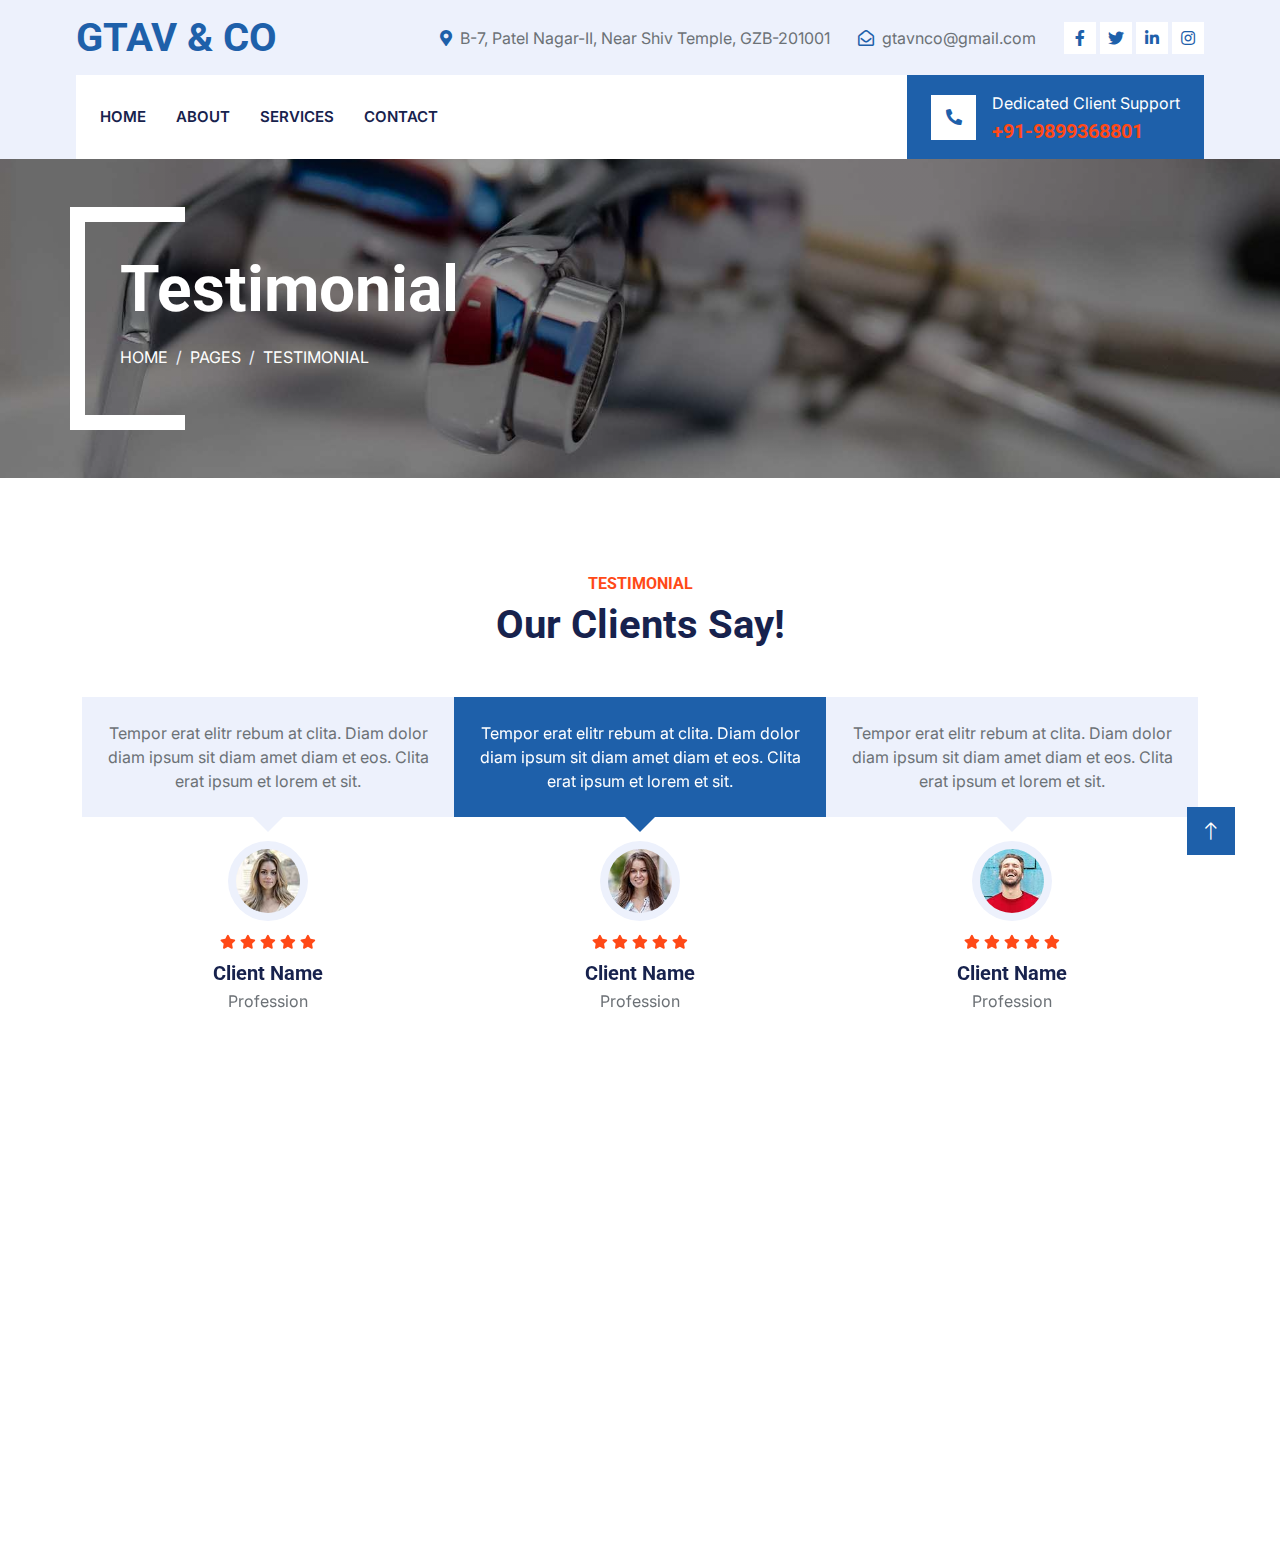
<file: testimonial.html>
<!DOCTYPE html>
<html lang="en">

<head>
    <meta charset="utf-8">
    <title>GTAV & CO - Global Trading And Versatile</title>
    <meta content="width=device-width, initial-scale=1.0" name="viewport">
    <meta content="" name="keywords">
    <meta content="" name="description">

    <!-- Favicon -->
    <link href="img/favicon.ico" rel="icon">

    <!-- Google Web Fonts -->
    <link rel="preconnect" href="https://fonts.googleapis.com">
    <link rel="preconnect" href="https://fonts.gstatic.com" crossorigin>
    <link href="https://fonts.googleapis.com/css2?family=Inter:wght@400;600&family=Roboto:wght@500;700&display=swap" rel="stylesheet">

    <!-- Icon Font Stylesheet -->
    <link href="https://cdnjs.cloudflare.com/ajax/libs/font-awesome/5.10.0/css/all.min.css" rel="stylesheet">
    <link href="https://cdn.jsdelivr.net/npm/bootstrap-icons@1.4.1/font/bootstrap-icons.css" rel="stylesheet">

    <!-- Libraries Stylesheet -->
    <link href="lib/animate/animate.min.css" rel="stylesheet">
    <link href="lib/owlcarousel/assets/owl.carousel.min.css" rel="stylesheet">
    <link href="lib/tempusdominus/css/tempusdominus-bootstrap-4.min.css" rel="stylesheet" />

    <!-- Customized Bootstrap Stylesheet -->
    <link href="css/bootstrap.min.css" rel="stylesheet">

    <!-- Template Stylesheet -->
    <link href="css/style.css" rel="stylesheet">
</head>

<body>
    <!-- Spinner Start -->
    <div id="spinner" class="show bg-white position-fixed translate-middle w-100 vh-100 top-50 start-50 d-flex align-items-center justify-content-center">
        <div class="spinner-border text-primary" style="width: 3rem; height: 3rem;" role="status">
            <span class="sr-only">Loading...</span>
        </div>
    </div>
    <!-- Spinner End -->


    <!-- Topbar Start -->
    <div class="container-fluid bg-light d-none d-lg-block">
        <div class="row align-items-center top-bar">
            <div class="col-lg-3 col-md-12 text-center text-lg-start">
                <a href="" class="navbar-brand m-0 p-0">
                    <h1 class="text-primary m-0">GTAV & CO</h1>
                </a>
            </div>
            <div class="col-lg-9 col-md-12 text-end">
                <div class="h-100 d-inline-flex align-items-center me-4">
                    <i class="fa fa-map-marker-alt text-primary me-2"></i>
                    <p class="m-0">B-7, Patel Nagar-II, Near Shiv Temple, GZB-201001</p>
                </div>
                <div class="h-100 d-inline-flex align-items-center me-4">
                    <i class="far fa-envelope-open text-primary me-2"></i>
                    <p class="m-0">gtavnco@gmail.com</p>
                </div>
                <div class="h-100 d-inline-flex align-items-center">
                    <a class="btn btn-sm-square bg-white text-primary me-1" href=""><i class="fab fa-facebook-f"></i></a>
                    <a class="btn btn-sm-square bg-white text-primary me-1" href=""><i class="fab fa-twitter"></i></a>
                    <a class="btn btn-sm-square bg-white text-primary me-1" href=""><i class="fab fa-linkedin-in"></i></a>
                    <a class="btn btn-sm-square bg-white text-primary me-0" href=""><i class="fab fa-instagram"></i></a>
                </div>
            </div>
        </div>
    </div>
    <!-- Topbar End -->


    <!-- Navbar Start -->
    <div class="container-fluid nav-bar bg-light">
        <nav class="navbar navbar-expand-lg navbar-light bg-white p-3 py-lg-0 px-lg-4">
            <a href="" class="navbar-brand d-flex align-items-center m-0 p-0 d-lg-none">
                <h1 class="text-primary m-0">GTAV & CO</h1>
            </a>
            <button class="navbar-toggler" type="button" data-bs-toggle="collapse" data-bs-target="#navbarCollapse">
                <span class="fa fa-bars"></span>
            </button>
            <div class="collapse navbar-collapse" id="navbarCollapse">
                <div class="navbar-nav me-auto">
                    <a href="index.html" class="nav-item nav-link">Home</a>
                    <a href="about.html" class="nav-item nav-link">About</a>
                    <a href="service.html" class="nav-item nav-link">Services</a>
                    <!-- <div class="nav-item dropdown">
                        <a href="#" class="nav-link dropdown-toggle active" data-bs-toggle="dropdown">Pages</a>
                        <div class="dropdown-menu fade-up m-0">
                            <a href="booking.html" class="dropdown-item">Booking</a>
                            <a href="team.html" class="dropdown-item">Technicians</a>
                            <a href="testimonial.html" class="dropdown-item active">Testimonial</a>
                            <a href="404.html" class="dropdown-item">404 Page</a>
                        </div>
                    </div> -->
                    <a href="contact.html" class="nav-item nav-link">Contact</a>
                </div>
                <div class="mt-4 mt-lg-0 me-lg-n4 py-3 px-4 bg-primary d-flex align-items-center">
                    <div class="d-flex flex-shrink-0 align-items-center justify-content-center bg-white" style="width: 45px; height: 45px;">
                        <i class="fa fa-phone-alt text-primary"></i>
                    </div>
                    <div class="ms-3">
                        <p class="mb-1 text-white">Dedicated Client Support</p>
                        <h5 class="m-0 text-secondary">+91-9899368801</h5>
                    </div>
                </div>
            </div>
        </nav>
    </div>
    <!-- Navbar End -->


    <!-- Page Header Start -->
    <div class="container-fluid page-header mb-5 py-5">
        <div class="container">
            <h1 class="display-3 text-white mb-3 animated slideInDown">Testimonial</h1>
            <nav aria-label="breadcrumb animated slideInDown">
                <ol class="breadcrumb text-uppercase">
                    <li class="breadcrumb-item"><a class="text-white" href="#">Home</a></li>
                    <li class="breadcrumb-item"><a class="text-white" href="#">Pages</a></li>
                    <li class="breadcrumb-item text-white active" aria-current="page">Testimonial</li>
                </ol>
            </nav>
        </div>
    </div>
    <!-- Page Header End -->


    <!-- Testimonial Start -->
    <div class="container-xxl py-5 wow fadeInUp" data-wow-delay="0.1s">
        <div class="container">
            <div class="text-center">
                <h6 class="text-secondary text-uppercase">Testimonial</h6>
                <h1 class="mb-5">Our Clients Say!</h1>
            </div>
            <div class="owl-carousel testimonial-carousel position-relative wow fadeInUp" data-wow-delay="0.1s">
                <div class="testimonial-item text-center">
                    <div class="testimonial-text bg-light text-center p-4 mb-4">
                        <p class="mb-0">Tempor erat elitr rebum at clita. Diam dolor diam ipsum sit diam amet diam et eos. Clita erat ipsum et lorem et sit.</p>
                    </div>
                    <img class="bg-light rounded-circle p-2 mx-auto mb-2" src="img/testimonial-1.jpg" style="width: 80px; height: 80px;">
                    <div class="mb-2">
                        <small class="fa fa-star text-secondary"></small>
                        <small class="fa fa-star text-secondary"></small>
                        <small class="fa fa-star text-secondary"></small>
                        <small class="fa fa-star text-secondary"></small>
                        <small class="fa fa-star text-secondary"></small>
                    </div>
                    <h5 class="mb-1">Client Name</h5>
                    <p class="m-0">Profession</p>
                </div>
                <div class="testimonial-item text-center">
                    <div class="testimonial-text bg-light text-center p-4 mb-4">
                        <p class="mb-0">Tempor erat elitr rebum at clita. Diam dolor diam ipsum sit diam amet diam et eos. Clita erat ipsum et lorem et sit.</p>
                    </div>
                    <img class="bg-light rounded-circle p-2 mx-auto mb-2" src="img/testimonial-2.jpg" style="width: 80px; height: 80px;">
                    <div class="mb-2">
                        <small class="fa fa-star text-secondary"></small>
                        <small class="fa fa-star text-secondary"></small>
                        <small class="fa fa-star text-secondary"></small>
                        <small class="fa fa-star text-secondary"></small>
                        <small class="fa fa-star text-secondary"></small>
                    </div>
                    <h5 class="mb-1">Client Name</h5>
                    <p class="m-0">Profession</p>
                </div>
                <div class="testimonial-item text-center">
                    <div class="testimonial-text bg-light text-center p-4 mb-4">
                        <p class="mb-0">Tempor erat elitr rebum at clita. Diam dolor diam ipsum sit diam amet diam et eos. Clita erat ipsum et lorem et sit.</p>
                    </div>
                    <img class="bg-light rounded-circle p-2 mx-auto mb-2" src="img/testimonial-3.jpg" style="width: 80px; height: 80px;">
                    <div class="mb-2">
                        <small class="fa fa-star text-secondary"></small>
                        <small class="fa fa-star text-secondary"></small>
                        <small class="fa fa-star text-secondary"></small>
                        <small class="fa fa-star text-secondary"></small>
                        <small class="fa fa-star text-secondary"></small>
                    </div>
                    <h5 class="mb-1">Client Name</h5>
                    <p class="m-0">Profession</p>
                </div>
                <div class="testimonial-item text-center">
                    <div class="testimonial-text bg-light text-center p-4 mb-4">
                        <p class="mb-0">Tempor erat elitr rebum at clita. Diam dolor diam ipsum sit diam amet diam et eos. Clita erat ipsum et lorem et sit.</p>
                    </div>
                    <img class="bg-light rounded-circle p-2 mx-auto mb-2" src="img/testimonial-4.jpg" style="width: 80px; height: 80px;">
                    <div class="mb-2">
                        <small class="fa fa-star text-secondary"></small>
                        <small class="fa fa-star text-secondary"></small>
                        <small class="fa fa-star text-secondary"></small>
                        <small class="fa fa-star text-secondary"></small>
                        <small class="fa fa-star text-secondary"></small>
                    </div>
                    <h5 class="mb-1">Client Name</h5>
                    <p class="m-0">Profession</p>
                </div>
            </div>
        </div>
    </div>
    <!-- Testimonial End -->
        

    <!-- Footer Start -->
    <div class="container-fluid bg-dark text-light footer pt-5 mt-5 wow fadeIn" data-wow-delay="0.1s">
        <div class="container py-5">
            <div class="row g-5">
                <div class="col-lg-3 col-md-6">
                    <h4 class="text-light mb-4">Address</h4>
                    <p class="mb-2"><i class="fa fa-map-marker-alt me-3"></i>B-7, Patel Nagar-II, Near Shiv Temple, GZB-201001</p>
                    <p class="mb-2"><i class="fa fa-phone-alt me-3"></i>+91-9899368801</p>
                    <p class="mb-2"><i class="fa fa-envelope me-3"></i>gtavnco@gmail.com</p>
                    <div class="d-flex pt-2">
                        <a class="btn btn-outline-light btn-social" href=""><i class="fab fa-twitter"></i></a>
                        <a class="btn btn-outline-light btn-social" href=""><i class="fab fa-facebook-f"></i></a>
                        <a class="btn btn-outline-light btn-social" href=""><i class="fab fa-youtube"></i></a>
                        <a class="btn btn-outline-light btn-social" href=""><i class="fab fa-linkedin-in"></i></a>
                    </div>
                </div>
                <div class="col-lg-3 col-md-6">
                    <h4 class="text-light mb-4">Opening Hours</h4>
                    <h6 class="text-light">Monday - Friday:</h6>
                    <p class="mb-4">09.00 AM - 09.00 PM</p>
                    <h6 class="text-light">Saturday - Sunday:</h6>
                    <p class="mb-0">09.00 AM - 12.00 PM</p>
                </div>
                <div class="col-lg-3 col-md-6">
                    <h4 class="text-light mb-4">Services</h4>
                    <a class="btn btn-link" href="">Central & Regional Warehousing</a>
                    <a class="btn btn-link" href="">C&F Services</a>
                    <a class="btn btn-link" href="">CSA Operations</a>
                    <a class="btn btn-link" href="">Compliance & Documentation</a>
                    <a class="btn btn-link" href="">Reverse Logistics</a>
                </div>
                <div class="col-lg-3 col-md-6">
                    <h4 class="text-light mb-4">Newsletter</h4>
                    <p>Have a question? Need a warehousing or distribution partner you can trust?</p>
                    <div class="position-relative mx-auto" style="max-width: 400px;">
                        <input class="form-control border-0 w-100 py-3 ps-4 pe-5" type="text" placeholder="Your email">
                        <button type="button" class="btn btn-primary py-2 position-absolute top-0 end-0 mt-2 me-2">SignUp</button>
                    </div>
                </div>
            </div>
        </div>
        <div class="container">
            <div class="copyright">
                <div class="row">
                    <div class="col-md-6 text-center text-md-start mb-3 mb-md-0">
                        &copy; <a class="border-bottom" href="#">GTAVCO</a>, All Right Reserved.
                    </div>
                    <div class="col-md-6 text-center text-md-end">
                        <!--/*** This template is free as long as you keep the footer author’s credit link/attribution link/backlink. If you'd like to use the template without the footer author’s credit link/attribution link/backlink, you can purchase the Credit Removal License from "https://htmlcodex.com/credit-removal". Thank you for your support. ***/-->
                        Designed By <a class="border-bottom">GTAV & CO.</a>
                    </div>
                </div>
            </div>
        </div>
    </div>
    <!-- Footer End -->


    <!-- Back to Top -->
    <a href="#" class="btn btn-lg btn-primary btn-lg-square rounded-0 back-to-top"><i class="bi bi-arrow-up"></i></a>


    <!-- JavaScript Libraries -->
    <script src="https://code.jquery.com/jquery-3.4.1.min.js"></script>
    <script src="https://cdn.jsdelivr.net/npm/bootstrap@5.0.0/dist/js/bootstrap.bundle.min.js"></script>
    <script src="lib/wow/wow.min.js"></script>
    <script src="lib/easing/easing.min.js"></script>
    <script src="lib/waypoints/waypoints.min.js"></script>
    <script src="lib/counterup/counterup.min.js"></script>
    <script src="lib/owlcarousel/owl.carousel.min.js"></script>
    <script src="lib/tempusdominus/js/moment.min.js"></script>
    <script src="lib/tempusdominus/js/moment-timezone.min.js"></script>
    <script src="lib/tempusdominus/js/tempusdominus-bootstrap-4.min.js"></script>

    <!-- Template Javascript -->
    <script src="js/main.js"></script>
</body>

</html>
</file>
<file: css/style.css>
/********** Template CSS **********/
:root {
    --primary: #1E60AA;
    --secondary: #FF4917;
    --light: #EDF1FC;
    --dark: #17224D;
}

.fw-medium {
    font-weight: 600 !important;
}

.back-to-top {
    position: fixed;
    display: none;
    right: 45px;
    bottom: 45px;
    z-index: 99;
}


/*** Spinner ***/
#spinner {
    opacity: 0;
    visibility: hidden;
    transition: opacity .5s ease-out, visibility 0s linear .5s;
    z-index: 99999;
}

#spinner.show {
    transition: opacity .5s ease-out, visibility 0s linear 0s;
    visibility: visible;
    opacity: 1;
}


/*** Button ***/
.btn {
    font-weight: 600;
    transition: .5s;
}

.btn.btn-primary,
.btn.btn-secondary {
    color: #FFFFFF;
}

.btn-square {
    width: 38px;
    height: 38px;
}

.btn-sm-square {
    width: 32px;
    height: 32px;
}

.btn-lg-square {
    width: 48px;
    height: 48px;
}

.btn-square,
.btn-sm-square,
.btn-lg-square {
    padding: 0;
    display: flex;
    align-items: center;
    justify-content: center;
    font-weight: normal;
}


/*** Navbar ***/
.top-bar {
    height: 75px;
    padding: 0 4rem;
}

.nav-bar {
    position: relative;
    padding: 0 4.75rem;
    transition: .5s;
    z-index: 9999;
}

.nav-bar.sticky-top {
    position: sticky;
    padding: 0;
    z-index: 9999;
}

.navbar .dropdown-toggle::after {
    border: none;
    content: "\f107";
    font-family: "Font Awesome 5 Free";
    font-weight: 900;
    vertical-align: middle;
    margin-left: 8px;
}

.navbar-light .navbar-nav .nav-link {
    margin-right: 30px;
    padding: 25px 0;
    color: var(--dark);
    font-size: 15px;
    font-weight: 600;
    text-transform: uppercase;
    outline: none;
}

.navbar-light .navbar-nav .nav-link:hover,
.navbar-light .navbar-nav .nav-link.active {
    color: var(--primary);
}

@media (max-width: 991.98px) {
    .nav-bar {
        padding: 0;
    }

    .navbar-light .navbar-nav .nav-link  {
        margin-right: 0;
        padding: 10px 0;
    }

    .navbar-light .navbar-nav {
        margin-top: 1rem;
        padding-top: 1rem;
        border-top: 1px solid #EEEEEE;
    }
}

@media (min-width: 992px) {
    .navbar .nav-item .dropdown-menu {
        display: block;
        border: none;
        margin-top: 0;
        top: 150%;
        opacity: 0;
        visibility: hidden;
        transition: .5s;
    }

    .navbar .nav-item:hover .dropdown-menu {
        top: 100%;
        visibility: visible;
        transition: .5s;
        opacity: 1;
    }
}


/*** Header ***/
.header-carousel .container,
.page-header .container {
    position: relative;
    padding: 45px 0 45px 35px;
    border-left: 15px solid #FFFFFF;
}

.header-carousel .container::before,
.header-carousel .container::after,
.page-header .container::before,
.page-header .container::after {
    position: absolute;
    content: "";
    top: 0;
    left: 0;
    width: 100px;
    height: 15px;
    background: #FFFFFF;
}

.header-carousel .container::after,
.page-header .container::after {
    top: 100%;
    margin-top: -15px;
}

@media (max-width: 768px) {
    .header-carousel .owl-carousel-item {
        position: relative;
        min-height: 500px;
    }
    
    .header-carousel .owl-carousel-item img {
        position: absolute;
        width: 100%;
        height: 100%;
        object-fit: cover;
    }

    .header-carousel .owl-carousel-item h5,
    .header-carousel .owl-carousel-item p {
        font-size: 14px !important;
        font-weight: 400 !important;
    }

    .header-carousel .owl-carousel-item h1 {
        font-size: 30px;
        font-weight: 600;
    }
}

.header-carousel .owl-nav {
    position: absolute;
    top: 50%;
    right: 8%;
    transform: translateY(-50%);
    display: flex;
    flex-direction: column;
}

.header-carousel .owl-nav .owl-prev,
.header-carousel .owl-nav .owl-next {
    margin: 7px 0;
    width: 45px;
    height: 45px;
    display: flex;
    align-items: center;
    justify-content: center;
    color: #FFFFFF;
    background: transparent;
    border: 1px solid #FFFFFF;
    border-radius: 45px;
    font-size: 22px;
    transition: .5s;
}

.header-carousel .owl-nav .owl-prev:hover,
.header-carousel .owl-nav .owl-next:hover {
    background: var(--primary);
    border-color: var(--primary);
}

.page-header {
    background: linear-gradient(rgba(0, 0, 0, .4), rgba(0, 0, 0, .4)), url(../img/bg.jpg) center center no-repeat;
    background-size: cover;
}

.breadcrumb-item + .breadcrumb-item::before {
    color: var(--light);
}


/*** Facts ***/
.fact {
    background: linear-gradient(rgba(0, 0, 0, .4), rgba(0, 0, 0, .4)), url(../img/bg.jpg) center center no-repeat;
    background-size: cover;
}


/*** Service ***/
.service-item-top img {
    transition: .5s;
}

.service-item-top:hover img {
    transform: scale(1.1);
}

.service-carousel .owl-dots {
    margin-top: 24px;
    display: flex;
    align-items: flex-end;
    justify-content: center;
}

.service-carousel .owl-dot {
    position: relative;
    display: inline-block;
    margin: 0 5px;
    width: 15px;
    height: 15px;
    background: var(--primary);
    border: 5px solid var(--light);
    transition: .5s;
}

.service-carousel .owl-dot.active {
    background: var(--light);
    border-color: var(--primary);
}


/*** Booking ***/
.video {
    position: relative;
    padding: 8rem 0 12rem 0;
    background: linear-gradient(rgba(0, 0, 0, .4), rgba(0, 0, 0, .4)), url(../img/carousel-1.jpg) center center no-repeat;
    background-size: cover;
    display: flex;
    flex-direction: column;
    align-items: center;
    justify-content: center;
}

.video .btn-play {
    position: relative;
    box-sizing: content-box;
    display: block;
    width: 32px;
    height: 44px;
    border-radius: 50%;
    border: none;
    outline: none;
    padding: 18px 20px 18px 28px;
    margin-bottom: 4rem;
}

.video .btn-play:before {
    content: "";
    position: absolute;
    z-index: 0;
    left: 50%;
    top: 50%;
    transform: translateX(-50%) translateY(-50%);
    display: block;
    width: 100px;
    height: 100px;
    background: #FFFFFF;
    border-radius: 50%;
    animation: pulse-border 1500ms ease-out infinite;
}

.video .btn-play:after {
    content: "";
    position: absolute;
    z-index: 1;
    left: 50%;
    top: 50%;
    transform: translateX(-50%) translateY(-50%);
    display: block;
    width: 100px;
    height: 100px;
    background: #FFFFFF;
    border-radius: 50%;
    transition: all 200ms;
}

.video .btn-play img {
    position: relative;
    z-index: 3;
    max-width: 100%;
    width: auto;
    height: auto;
}

.video .btn-play span {
    display: block;
    position: relative;
    z-index: 3;
    width: 0;
    height: 0;
    border-left: 32px solid var(--primary);
    border-top: 22px solid transparent;
    border-bottom: 22px solid transparent;
}

@keyframes pulse-border {
    0% {
        transform: translateX(-50%) translateY(-50%) translateZ(0) scale(1);
        opacity: 1;
    }

    100% {
        transform: translateX(-50%) translateY(-50%) translateZ(0) scale(1.5);
        opacity: 0;
    }
}

#videoModal {
    z-index: 99999;
}

#videoModal .modal-dialog {
    position: relative;
    max-width: 800px;
    margin: 60px auto 0 auto;
}

#videoModal .modal-body {
    position: relative;
    padding: 0px;
}

#videoModal .close {
    position: absolute;
    width: 30px;
    height: 30px;
    right: 0px;
    top: -30px;
    z-index: 999;
    font-size: 30px;
    font-weight: normal;
    color: #FFFFFF;
    background: #000000;
    opacity: 1;
}

.bootstrap-datetimepicker-widget.bottom {
    top: auto !important;
}

.bootstrap-datetimepicker-widget .table * {
    border-bottom-width: 0px;
}

.bootstrap-datetimepicker-widget .table th {
    font-weight: 500;
}

.bootstrap-datetimepicker-widget.dropdown-menu {
    padding: 10px;
    border-radius: 2px;
}

.bootstrap-datetimepicker-widget table td.active,
.bootstrap-datetimepicker-widget table td.active:hover {
    background: var(--primary);
}

.bootstrap-datetimepicker-widget table td.today::before {
    border-bottom-color: var(--primary);
}


/*** Team ***/
.team-item img {
    transition: .5s;
}

.team-item:hover img {
    transform: scale(1.1);
}

.team-item .team-text {
    height: 90px;
    overflow: hidden;
}

.team-item .team-text .bg-light,
.team-item .team-text .bg-primary {
    position: relative;
    height: 90px;
    display: flex;
    align-items: center;
    justify-content: center;
    flex-direction: column;
    transition: .5s;
}

.team-item .team-text .bg-primary {
    flex-direction: row;
}

.team-item:hover .team-text .bg-light {
    margin-top: -90px;
}

.team-item .team-text .bg-primary .btn {
    color: var(--primary);
    background: #FFFFFF;
}

.team-item .team-text .bg-primary .btn:hover {
    color: #FFFFFF;
    background: var(--secondary)
}


/*** Testimonial ***/
.testimonial-carousel .owl-item .testimonial-text,
.testimonial-carousel .owl-item.center .testimonial-text * {
    position: relative;
    transition: .5s;
}

.testimonial-carousel .owl-item.center .testimonial-text {
    background: var(--primary) !important;
}

.testimonial-carousel .owl-item.center .testimonial-text * {
    color: #FFFFFF !important;
}

.testimonial-carousel .owl-item .testimonial-text::after {
    position: absolute;
    content: "";
    width: 0;
    height: 0;
    left: 50%;
    bottom: -30px;
    transform: translateX(-50%);
    border: 15px solid;
    border-color: var(--light) transparent transparent transparent;
    transition: .5s;

}

.testimonial-carousel .owl-item.center .testimonial-text::after {
    border-color: var(--primary) transparent transparent transparent;
}

.testimonial-carousel .owl-nav {
    position: absolute;
    width: 350px;
    bottom: 100px;
    left: 50%;
    transform: translateX(-50%);
    display: flex;
    justify-content: space-between;
    opacity: 0;
    transition: .5s;
    z-index: 1;
}

.testimonial-carousel:hover .owl-nav {
    width: 300px;
    opacity: 1;
}

.testimonial-carousel .owl-nav .owl-prev,
.testimonial-carousel .owl-nav .owl-next {
    font-size: 30px;
    color: var(--primary);
}

.testimonial-carousel .owl-nav .owl-prev:hover,
.testimonial-carousel .owl-nav .owl-next:hover {
    color: var(--dark);
}


/*** Footer ***/
.footer .btn.btn-social {
    margin-right: 5px;
    width: 35px;
    height: 35px;
    display: flex;
    align-items: center;
    justify-content: center;
    color: var(--light);
    border: 1px solid #FFFFFF;
    border-radius: 35px;
    transition: .3s;
}

.footer .btn.btn-social:hover {
    color: var(--primary);
}

.footer .btn.btn-link {
    display: block;
    margin-bottom: 5px;
    padding: 0;
    text-align: left;
    color: #FFFFFF;
    font-size: 15px;
    font-weight: normal;
    text-transform: capitalize;
    transition: .3s;
}

.footer .btn.btn-link::before {
    position: relative;
    content: "\f105";
    font-family: "Font Awesome 5 Free";
    font-weight: 900;
    margin-right: 10px;
}

.footer .btn.btn-link:hover {
    letter-spacing: 1px;
    box-shadow: none;
}

.footer .copyright {
    padding: 25px 0;
    font-size: 15px;
    border-top: 1px solid rgba(256, 256, 256, .1);
}

.footer .copyright a {
    color: var(--light);
}
</file>
